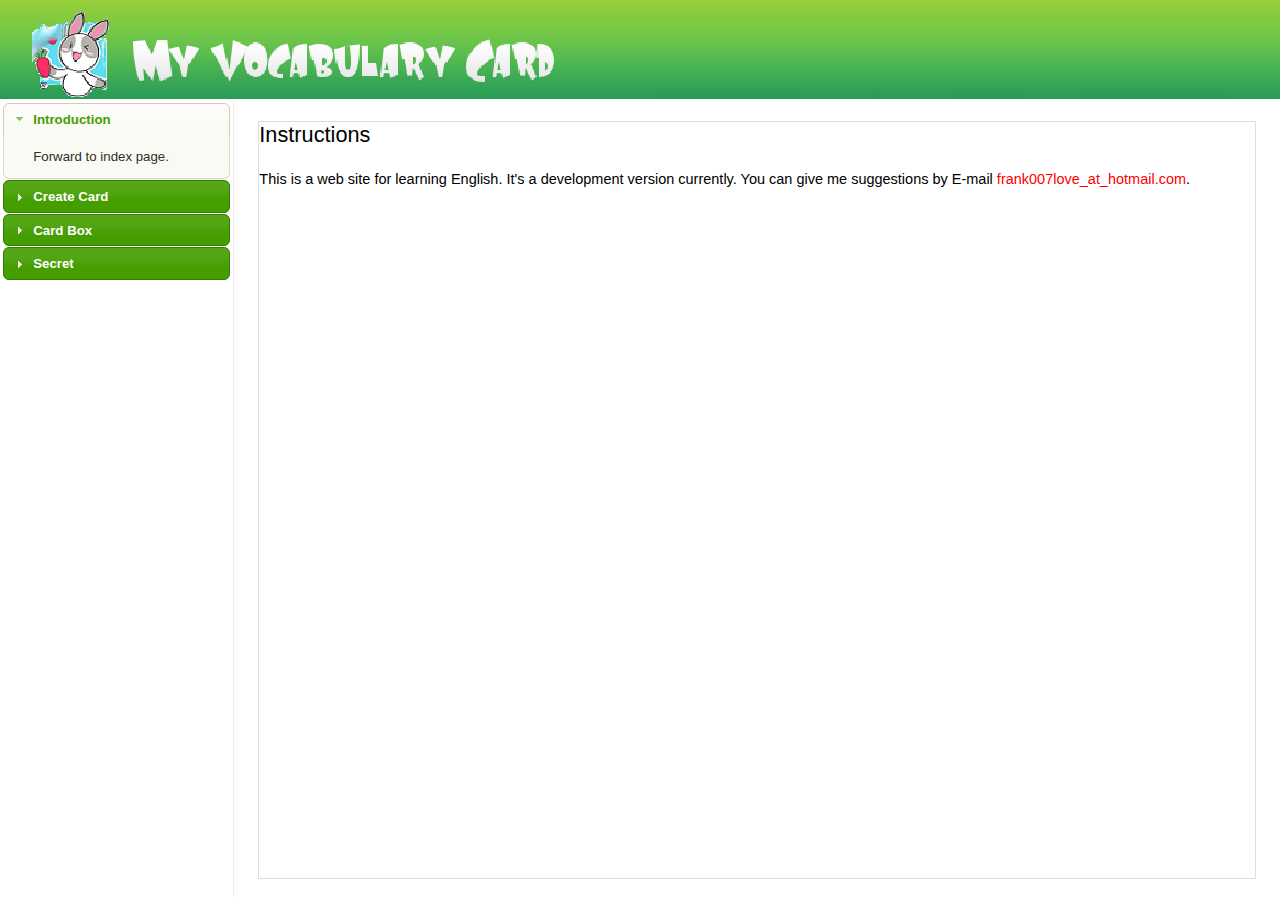
<file: WebContent/index.html>
<!DOCTYPE html PUBLIC "-//W3C//DTD HTML 4.01 Transitional//EN" "http://www.w3.org/TR/html4/loose.dtd">
<html>
<head>
<meta http-equiv="Content-Type" content="text/html; charset=utf-8">
<title>My Vocabulary Card</title>
<link type="text/css"
	href="css/south-street/jquery-ui-1.8.10.custom.css" rel="stylesheet" />
<link type="text/css" href="css/demos.css" rel="stylesheet" />
<script type="text/javascript" src="js/jquery-1.4.4.min.js"></script>
<script type="text/javascript" src="js/jquery-ui-1.8.10.custom.min.js"></script>
<style type="text/css">
.layout-grid td.normal {
	border-left: 1px solid #eee;
	padding: 20px 24px;
	font-family: "Trebuchet MS", "Helvetica", "Arial", "Verdana",
		"sans-serif";
}
</style>
<script type="text/javascript">
			
			$(function(){
				var innerHeight = document.documentElement.clientHeight;
				$('#maintable').attr('height', innerHeight - 100);
				
				
				$('#main-content').load('Introduction.html');
				// Accordion
				$("#accordion").accordion({ header: "h3", autoHeight: false });
				
				$('#accordion a').click(function(ev){
					window.location.hash = this.href.replace(/.+\/([^\/]+)\.html/,'$1');
					loadPage(this.href);
				});
				
				function loadPage(path) {			
					var section = path.replace(/\/[^\/]+\.html/,'');
					var header = section.replace(/.+\/([^\/]+)/,'$1').replace(/_/, ' ');

					$('#main-content').empty();
					$('#main-content').load(path);
					/*
					$('td.normal div.normal')
						.empty()
						.append('<h4 class="demo-subheader">Functional demo:</h4>')
						.append('<h3 class="demo-header">'+ header +'</h3>')
						.append('<div id="demo-config"></div>')
						.find('#demo-config')
							.append('<div id="demo-frame"></div><div id="demo-config-menu"></div><div id="demo-link"><a class="demoWindowLink" href="#"><span class="ui-icon ui-icon-newwin"></span>Open demo in a new window</a></div>')
							.find('#demo-config-menu')
								.load(section + '/index.html .demos-nav', function() {
									$('#demo-config-menu a').each(function() {
										this.setAttribute('href', section + '/' + this.getAttribute('href').replace(/.+\/([^\/]+)/,'$1'));
										$(this).attr('target', 'demo-frame');
										$(this).click(function() {

											resetDemos();
											
											$(this).parents('ul').find('li').removeClass('demo-config-on');
											$(this).parent().addClass('demo-config-on');
											$('#demo-notes').fadeOut();

											//Set the hash to the actual page without ".html"
											window.location.hash = header + '|' + this.getAttribute('href').match((/\/([^\/\\]+)\.html/))[1];

											loadDemo(this.getAttribute('href'));

											return false;
										});
									});

									if (window.location.hash) {
										var demo = window.location.hash.split('|')[1];
										$('#demo-config-menu a').each(function(){
											if (this.href.indexOf(demo + '.html') !== -1) {
												$(this).parents('ul').find('li').removeClass('demo-config-on');
												$(this).parent().addClass('demo-config-on');									
												loadDemo(this.href);										
											}
										});
									}

									updateDemoNotes();
								})
							.end()
							.find('#demo-link a')
								.bind('click', function(ev){
									window.open(this.href);
									ev.preventDefault();
								})
							.end()
						.end()
					;
					
					resetDemos();*/
				}
				
			});		
		</script>
</head>
<body bgcolor="#ffffff" topmargin="0" leftmargin="0" rightmargin="0">
<table width="100%" border="0" cellpadding="0" cellspacing="0">
	<tr>
		<td align="left" scope="col" colspan="2">
		<table width="100%" border="0" cellpadding="0" cellspacing="0">
			<tr>
				<td align="left" scope="col"><img src="images/head_banner.png"></td>
				<td width="100%" background="images/background.png" scope="col">&nbsp;</td>
			</tr>
		</table>
		</td>
	</tr>
</table>
<table id="maintable" width="100%" height="100%" border="0"
	class="layout-grid">
	<tr>
		<td width="18%">
		<div id="accordion">
		<div>
		<h3><a href="Introduction.html">Introduction</a></h3>
		<div>Forward to index page.</div>
		</div>
		<div>
		<h3><a href="CreateCard.html">Create Card</a></h3>
		<div>You can search a word to create a vocabulary card.</div>
		</div>
		<div>
		<h3><a href="CardBox.html">Card Box</a></h3>
		<div>The box stores the vocabulary cards you created.</div>
		</div>
		<div>
		<h3><a href="Secret.html">Secret</a></h3>
		<div>Future work area. Not my secret.</div>
		</div>
		</div>
		</td>
		<td class="normal" width="100%" valign="top">

		<div id="main-content"></div>

		</td>
	</tr>
</table>
</body>
</html>
</file>
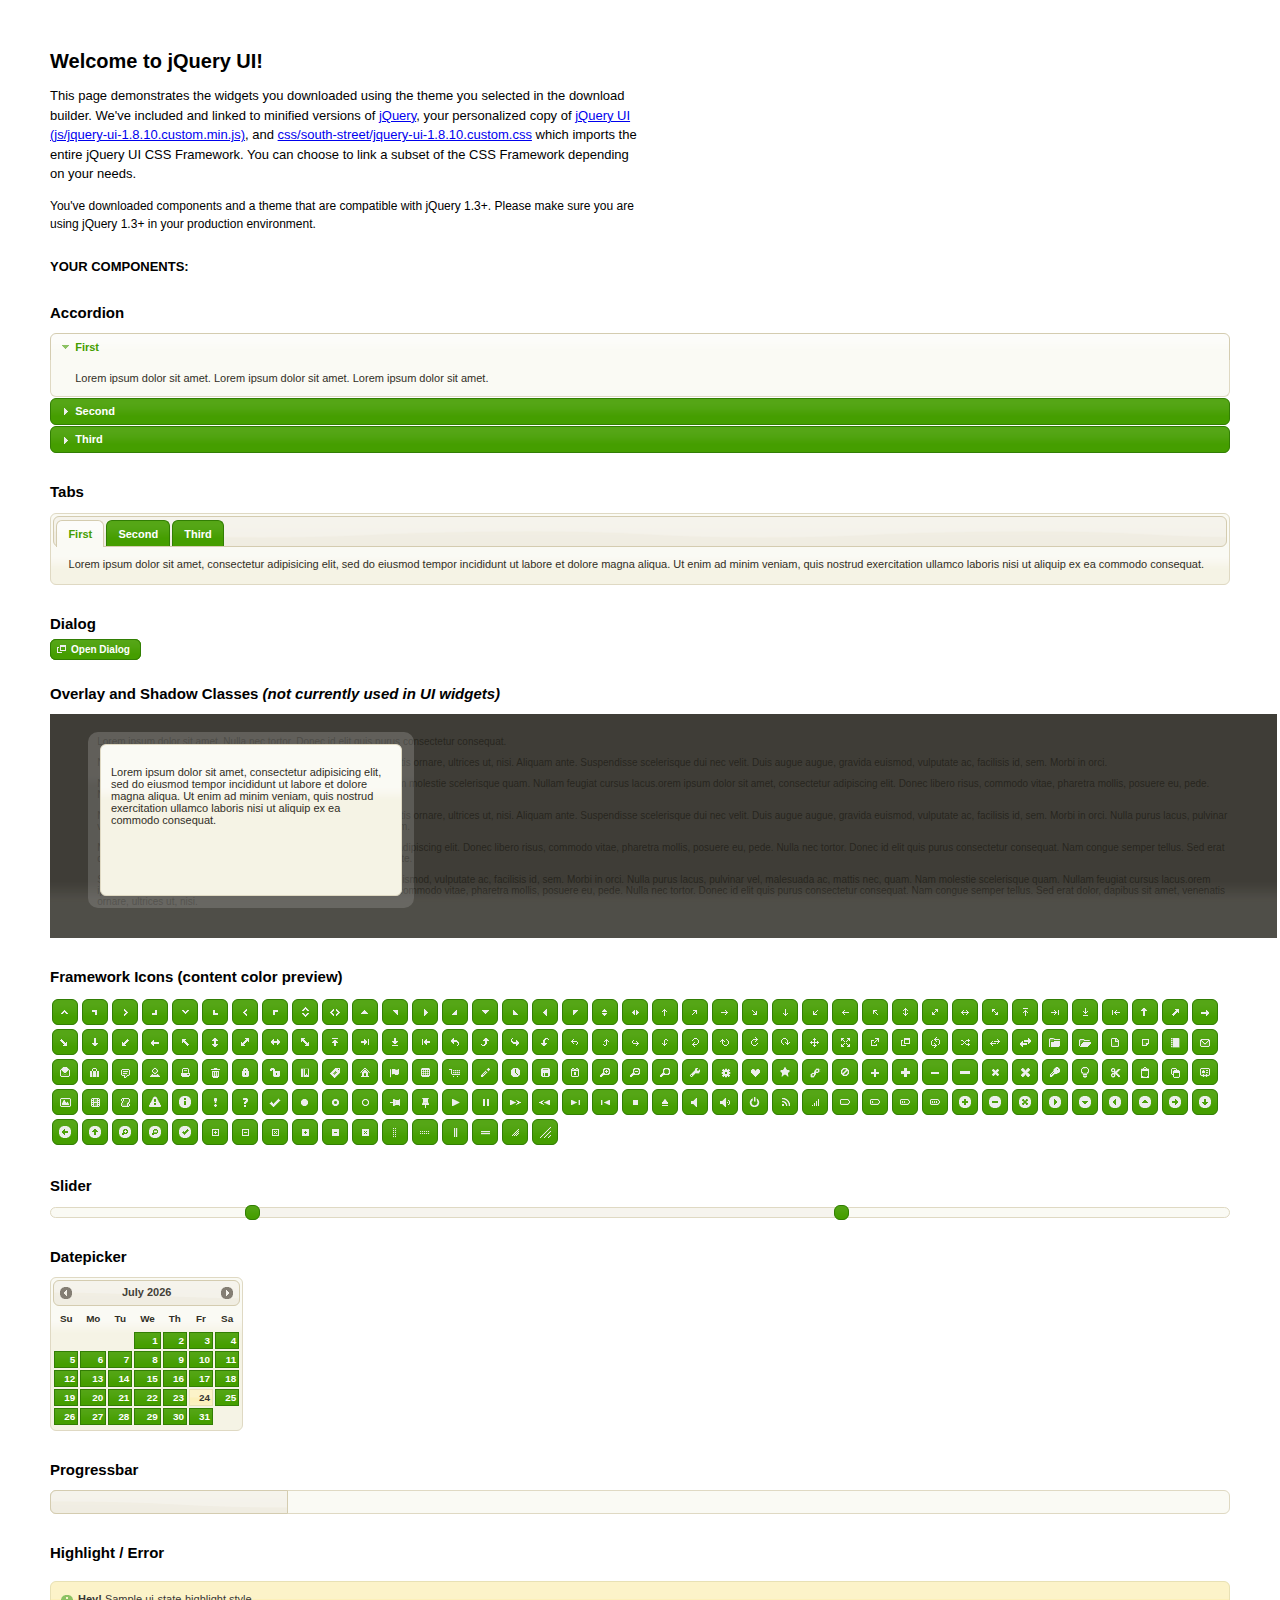
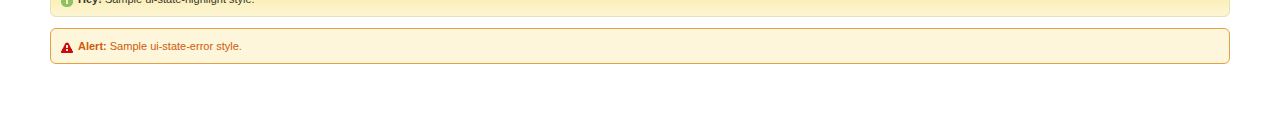
<file: WebContent/jquery-ui-1.8.10.custom/index.html>
<!DOCTYPE html>
<html>
	<head>
		<meta http-equiv="Content-Type" content="text/html; charset=iso-8859-1" />
		<title>jQuery UI Example Page</title>
		<link type="text/css" href="css/south-street/jquery-ui-1.8.10.custom.css" rel="stylesheet" />	
		<script type="text/javascript" src="js/jquery-1.4.4.min.js"></script>
		<script type="text/javascript" src="js/jquery-ui-1.8.10.custom.min.js"></script>
		<script type="text/javascript">
			$(function(){

				// Accordion
				$("#accordion").accordion({ header: "h3" });
	
				// Tabs
				$('#tabs').tabs();
	

				// Dialog			
				$('#dialog').dialog({
					autoOpen: false,
					width: 600,
					buttons: {
						"Ok": function() { 
							$(this).dialog("close"); 
						}, 
						"Cancel": function() { 
							$(this).dialog("close"); 
						} 
					}
				});
				
				// Dialog Link
				$('#dialog_link').click(function(){
					$('#dialog').dialog('open');
					return false;
				});

				// Datepicker
				$('#datepicker').datepicker({
					inline: true
				});
				
				// Slider
				$('#slider').slider({
					range: true,
					values: [17, 67]
				});
				
				// Progressbar
				$("#progressbar").progressbar({
					value: 20 
				});
				
				//hover states on the static widgets
				$('#dialog_link, ul#icons li').hover(
					function() { $(this).addClass('ui-state-hover'); }, 
					function() { $(this).removeClass('ui-state-hover'); }
				);
				
			});
		</script>
		<style type="text/css">
			/*demo page css*/
			body{ font: 62.5% "Trebuchet MS", sans-serif; margin: 50px;}
			.demoHeaders { margin-top: 2em; }
			#dialog_link {padding: .4em 1em .4em 20px;text-decoration: none;position: relative;}
			#dialog_link span.ui-icon {margin: 0 5px 0 0;position: absolute;left: .2em;top: 50%;margin-top: -8px;}
			ul#icons {margin: 0; padding: 0;}
			ul#icons li {margin: 2px; position: relative; padding: 4px 0; cursor: pointer; float: left;  list-style: none;}
			ul#icons span.ui-icon {float: left; margin: 0 4px;}
		</style>	
	</head>
	<body>
	<h1>Welcome to jQuery UI!</h1>
	<p style="font-size: 1.3em; line-height: 1.5; margin: 1em 0; width: 50%;">This page demonstrates the widgets you downloaded using the theme you selected in the download builder. We've included and linked to minified versions of <a href="js/jquery-1.4.4.min.js">jQuery</a>, your personalized copy of <a href="js/jquery-ui-1.8.10.custom.min.js">jQuery UI (js/jquery-ui-1.8.10.custom.min.js)</a>, and <a href="css/south-street/jquery-ui-1.8.10.custom.css">css/south-street/jquery-ui-1.8.10.custom.css</a> which imports the entire jQuery UI CSS Framework. You can choose to link a subset of the CSS Framework depending on your needs. </p>
	<p style="font-size: 1.2em; line-height: 1.5; margin: 1em 0; width: 50%;">You've downloaded components and a theme that are compatible with jQuery 1.3+. Please make sure you are using jQuery 1.3+ in your production environment.</p>	

	<p style="font-weight: bold; margin: 2em 0 1em; font-size: 1.3em;">YOUR COMPONENTS:</p>
		
		<!-- Accordion -->
		<h2 class="demoHeaders">Accordion</h2>
		<div id="accordion">
			<div>
				<h3><a href="#">First</a></h3>
				<div>Lorem ipsum dolor sit amet. Lorem ipsum dolor sit amet. Lorem ipsum dolor sit amet.</div>
			</div>
			<div>
				<h3><a href="#">Second</a></h3>
				<div>Phasellus mattis tincidunt nibh.</div>
			</div>
			<div>
				<h3><a href="#">Third</a></h3>
				<div>Nam dui erat, auctor a, dignissim quis.</div>
			</div>
		</div>
	
		<!-- Tabs -->
		<h2 class="demoHeaders">Tabs</h2>
		<div id="tabs">
			<ul>
				<li><a href="#tabs-1">First</a></li>
				<li><a href="#tabs-2">Second</a></li>
				<li><a href="#tabs-3">Third</a></li>
			</ul>
			<div id="tabs-1">Lorem ipsum dolor sit amet, consectetur adipisicing elit, sed do eiusmod tempor incididunt ut labore et dolore magna aliqua. Ut enim ad minim veniam, quis nostrud exercitation ullamco laboris nisi ut aliquip ex ea commodo consequat.</div>
			<div id="tabs-2">Phasellus mattis tincidunt nibh. Cras orci urna, blandit id, pretium vel, aliquet ornare, felis. Maecenas scelerisque sem non nisl. Fusce sed lorem in enim dictum bibendum.</div>
			<div id="tabs-3">Nam dui erat, auctor a, dignissim quis, sollicitudin eu, felis. Pellentesque nisi urna, interdum eget, sagittis et, consequat vestibulum, lacus. Mauris porttitor ullamcorper augue.</div>
		</div>
	
		<!-- Dialog NOTE: Dialog is not generated by UI in this demo so it can be visually styled in themeroller-->
		<h2 class="demoHeaders">Dialog</h2>
		<p><a href="#" id="dialog_link" class="ui-state-default ui-corner-all"><span class="ui-icon ui-icon-newwin"></span>Open Dialog</a></p>
		
		
		<h2 class="demoHeaders">Overlay and Shadow Classes <em>(not currently used in UI widgets)</em></h2>
		<div style="position: relative; width: 96%; height: 200px; padding:1% 4%; overflow:hidden;" class="fakewindowcontain">
			<p>Lorem ipsum dolor sit amet,  Nulla nec tortor. Donec id elit quis purus consectetur consequat. </p><p>Nam congue semper tellus. Sed erat dolor, dapibus sit amet, venenatis ornare, ultrices ut, nisi. Aliquam ante. Suspendisse scelerisque dui nec velit. Duis augue augue, gravida euismod, vulputate ac, facilisis id, sem. Morbi in orci. </p><p>Nulla purus lacus, pulvinar vel, malesuada ac, mattis nec, quam. Nam molestie scelerisque quam. Nullam feugiat cursus lacus.orem ipsum dolor sit amet, consectetur adipiscing elit. Donec libero risus, commodo vitae, pharetra mollis, posuere eu, pede. Nulla nec tortor. Donec id elit quis purus consectetur consequat. </p><p>Nam congue semper tellus. Sed erat dolor, dapibus sit amet, venenatis ornare, ultrices ut, nisi. Aliquam ante. Suspendisse scelerisque dui nec velit. Duis augue augue, gravida euismod, vulputate ac, facilisis id, sem. Morbi in orci. Nulla purus lacus, pulvinar vel, malesuada ac, mattis nec, quam. Nam molestie scelerisque quam. </p><p>Nullam feugiat cursus lacus.orem ipsum dolor sit amet, consectetur adipiscing elit. Donec libero risus, commodo vitae, pharetra mollis, posuere eu, pede. Nulla nec tortor. Donec id elit quis purus consectetur consequat. Nam congue semper tellus. Sed erat dolor, dapibus sit amet, venenatis ornare, ultrices ut, nisi. Aliquam ante. </p><p>Suspendisse scelerisque dui nec velit. Duis augue augue, gravida euismod, vulputate ac, facilisis id, sem. Morbi in orci. Nulla purus lacus, pulvinar vel, malesuada ac, mattis nec, quam. Nam molestie scelerisque quam. Nullam feugiat cursus lacus.orem ipsum dolor sit amet, consectetur adipiscing elit. Donec libero risus, commodo vitae, pharetra mollis, posuere eu, pede. Nulla nec tortor. Donec id elit quis purus consectetur consequat. Nam congue semper tellus. Sed erat dolor, dapibus sit amet, venenatis ornare, ultrices ut, nisi. </p>
			
			<!-- ui-dialog -->
			<div class="ui-overlay"><div class="ui-widget-overlay"></div><div class="ui-widget-shadow ui-corner-all" style="width: 302px; height: 152px; position: absolute; left: 50px; top: 30px;"></div></div>
			<div style="position: absolute; width: 280px; height: 130px;left: 50px; top: 30px; padding: 10px;" class="ui-widget ui-widget-content ui-corner-all">
				<div class="ui-dialog-content ui-widget-content" style="background: none; border: 0;">
					<p>Lorem ipsum dolor sit amet, consectetur adipisicing elit, sed do eiusmod tempor incididunt ut labore et dolore magna aliqua. Ut enim ad minim veniam, quis nostrud exercitation ullamco laboris nisi ut aliquip ex ea commodo consequat.</p>
				</div>
			</div>
		
		</div>

		
		<!-- ui-dialog -->
		<div id="dialog" title="Dialog Title">
			<p>Lorem ipsum dolor sit amet, consectetur adipisicing elit, sed do eiusmod tempor incididunt ut labore et dolore magna aliqua. Ut enim ad minim veniam, quis nostrud exercitation ullamco laboris nisi ut aliquip ex ea commodo consequat.</p>
		</div>
			
				
				
		<h2 class="demoHeaders">Framework Icons (content color preview)</h2>
		<ul id="icons" class="ui-widget ui-helper-clearfix">
		
		<li class="ui-state-default ui-corner-all" title=".ui-icon-carat-1-n"><span class="ui-icon ui-icon-carat-1-n"></span></li>
		<li class="ui-state-default ui-corner-all" title=".ui-icon-carat-1-ne"><span class="ui-icon ui-icon-carat-1-ne"></span></li>
		<li class="ui-state-default ui-corner-all" title=".ui-icon-carat-1-e"><span class="ui-icon ui-icon-carat-1-e"></span></li>
		
		<li class="ui-state-default ui-corner-all" title=".ui-icon-carat-1-se"><span class="ui-icon ui-icon-carat-1-se"></span></li>
		<li class="ui-state-default ui-corner-all" title=".ui-icon-carat-1-s"><span class="ui-icon ui-icon-carat-1-s"></span></li>
		<li class="ui-state-default ui-corner-all" title=".ui-icon-carat-1-sw"><span class="ui-icon ui-icon-carat-1-sw"></span></li>
		<li class="ui-state-default ui-corner-all" title=".ui-icon-carat-1-w"><span class="ui-icon ui-icon-carat-1-w"></span></li>
		<li class="ui-state-default ui-corner-all" title=".ui-icon-carat-1-nw"><span class="ui-icon ui-icon-carat-1-nw"></span></li>
		<li class="ui-state-default ui-corner-all" title=".ui-icon-carat-2-n-s"><span class="ui-icon ui-icon-carat-2-n-s"></span></li>
		<li class="ui-state-default ui-corner-all" title=".ui-icon-carat-2-e-w"><span class="ui-icon ui-icon-carat-2-e-w"></span></li>
		<li class="ui-state-default ui-corner-all" title=".ui-icon-triangle-1-n"><span class="ui-icon ui-icon-triangle-1-n"></span></li>
		<li class="ui-state-default ui-corner-all" title=".ui-icon-triangle-1-ne"><span class="ui-icon ui-icon-triangle-1-ne"></span></li>
		
		<li class="ui-state-default ui-corner-all" title=".ui-icon-triangle-1-e"><span class="ui-icon ui-icon-triangle-1-e"></span></li>
		<li class="ui-state-default ui-corner-all" title=".ui-icon-triangle-1-se"><span class="ui-icon ui-icon-triangle-1-se"></span></li>
		<li class="ui-state-default ui-corner-all" title=".ui-icon-triangle-1-s"><span class="ui-icon ui-icon-triangle-1-s"></span></li>
		<li class="ui-state-default ui-corner-all" title=".ui-icon-triangle-1-sw"><span class="ui-icon ui-icon-triangle-1-sw"></span></li>
		<li class="ui-state-default ui-corner-all" title=".ui-icon-triangle-1-w"><span class="ui-icon ui-icon-triangle-1-w"></span></li>
		<li class="ui-state-default ui-corner-all" title=".ui-icon-triangle-1-nw"><span class="ui-icon ui-icon-triangle-1-nw"></span></li>
		<li class="ui-state-default ui-corner-all" title=".ui-icon-triangle-2-n-s"><span class="ui-icon ui-icon-triangle-2-n-s"></span></li>
		<li class="ui-state-default ui-corner-all" title=".ui-icon-triangle-2-e-w"><span class="ui-icon ui-icon-triangle-2-e-w"></span></li>
		<li class="ui-state-default ui-corner-all" title=".ui-icon-arrow-1-n"><span class="ui-icon ui-icon-arrow-1-n"></span></li>
		
		<li class="ui-state-default ui-corner-all" title=".ui-icon-arrow-1-ne"><span class="ui-icon ui-icon-arrow-1-ne"></span></li>
		<li class="ui-state-default ui-corner-all" title=".ui-icon-arrow-1-e"><span class="ui-icon ui-icon-arrow-1-e"></span></li>
		<li class="ui-state-default ui-corner-all" title=".ui-icon-arrow-1-se"><span class="ui-icon ui-icon-arrow-1-se"></span></li>
		<li class="ui-state-default ui-corner-all" title=".ui-icon-arrow-1-s"><span class="ui-icon ui-icon-arrow-1-s"></span></li>
		<li class="ui-state-default ui-corner-all" title=".ui-icon-arrow-1-sw"><span class="ui-icon ui-icon-arrow-1-sw"></span></li>
		<li class="ui-state-default ui-corner-all" title=".ui-icon-arrow-1-w"><span class="ui-icon ui-icon-arrow-1-w"></span></li>
		<li class="ui-state-default ui-corner-all" title=".ui-icon-arrow-1-nw"><span class="ui-icon ui-icon-arrow-1-nw"></span></li>
		<li class="ui-state-default ui-corner-all" title=".ui-icon-arrow-2-n-s"><span class="ui-icon ui-icon-arrow-2-n-s"></span></li>
		<li class="ui-state-default ui-corner-all" title=".ui-icon-arrow-2-ne-sw"><span class="ui-icon ui-icon-arrow-2-ne-sw"></span></li>
		
		<li class="ui-state-default ui-corner-all" title=".ui-icon-arrow-2-e-w"><span class="ui-icon ui-icon-arrow-2-e-w"></span></li>
		<li class="ui-state-default ui-corner-all" title=".ui-icon-arrow-2-se-nw"><span class="ui-icon ui-icon-arrow-2-se-nw"></span></li>
		<li class="ui-state-default ui-corner-all" title=".ui-icon-arrowstop-1-n"><span class="ui-icon ui-icon-arrowstop-1-n"></span></li>
		<li class="ui-state-default ui-corner-all" title=".ui-icon-arrowstop-1-e"><span class="ui-icon ui-icon-arrowstop-1-e"></span></li>
		<li class="ui-state-default ui-corner-all" title=".ui-icon-arrowstop-1-s"><span class="ui-icon ui-icon-arrowstop-1-s"></span></li>
		<li class="ui-state-default ui-corner-all" title=".ui-icon-arrowstop-1-w"><span class="ui-icon ui-icon-arrowstop-1-w"></span></li>
		<li class="ui-state-default ui-corner-all" title=".ui-icon-arrowthick-1-n"><span class="ui-icon ui-icon-arrowthick-1-n"></span></li>
		<li class="ui-state-default ui-corner-all" title=".ui-icon-arrowthick-1-ne"><span class="ui-icon ui-icon-arrowthick-1-ne"></span></li>
		<li class="ui-state-default ui-corner-all" title=".ui-icon-arrowthick-1-e"><span class="ui-icon ui-icon-arrowthick-1-e"></span></li>
		
		<li class="ui-state-default ui-corner-all" title=".ui-icon-arrowthick-1-se"><span class="ui-icon ui-icon-arrowthick-1-se"></span></li>
		<li class="ui-state-default ui-corner-all" title=".ui-icon-arrowthick-1-s"><span class="ui-icon ui-icon-arrowthick-1-s"></span></li>
		<li class="ui-state-default ui-corner-all" title=".ui-icon-arrowthick-1-sw"><span class="ui-icon ui-icon-arrowthick-1-sw"></span></li>
		<li class="ui-state-default ui-corner-all" title=".ui-icon-arrowthick-1-w"><span class="ui-icon ui-icon-arrowthick-1-w"></span></li>
		<li class="ui-state-default ui-corner-all" title=".ui-icon-arrowthick-1-nw"><span class="ui-icon ui-icon-arrowthick-1-nw"></span></li>
		<li class="ui-state-default ui-corner-all" title=".ui-icon-arrowthick-2-n-s"><span class="ui-icon ui-icon-arrowthick-2-n-s"></span></li>
		<li class="ui-state-default ui-corner-all" title=".ui-icon-arrowthick-2-ne-sw"><span class="ui-icon ui-icon-arrowthick-2-ne-sw"></span></li>
		<li class="ui-state-default ui-corner-all" title=".ui-icon-arrowthick-2-e-w"><span class="ui-icon ui-icon-arrowthick-2-e-w"></span></li>
		<li class="ui-state-default ui-corner-all" title=".ui-icon-arrowthick-2-se-nw"><span class="ui-icon ui-icon-arrowthick-2-se-nw"></span></li>
		
		<li class="ui-state-default ui-corner-all" title=".ui-icon-arrowthickstop-1-n"><span class="ui-icon ui-icon-arrowthickstop-1-n"></span></li>
		<li class="ui-state-default ui-corner-all" title=".ui-icon-arrowthickstop-1-e"><span class="ui-icon ui-icon-arrowthickstop-1-e"></span></li>
		<li class="ui-state-default ui-corner-all" title=".ui-icon-arrowthickstop-1-s"><span class="ui-icon ui-icon-arrowthickstop-1-s"></span></li>
		<li class="ui-state-default ui-corner-all" title=".ui-icon-arrowthickstop-1-w"><span class="ui-icon ui-icon-arrowthickstop-1-w"></span></li>
		<li class="ui-state-default ui-corner-all" title=".ui-icon-arrowreturnthick-1-w"><span class="ui-icon ui-icon-arrowreturnthick-1-w"></span></li>
		<li class="ui-state-default ui-corner-all" title=".ui-icon-arrowreturnthick-1-n"><span class="ui-icon ui-icon-arrowreturnthick-1-n"></span></li>
		<li class="ui-state-default ui-corner-all" title=".ui-icon-arrowreturnthick-1-e"><span class="ui-icon ui-icon-arrowreturnthick-1-e"></span></li>
		<li class="ui-state-default ui-corner-all" title=".ui-icon-arrowreturnthick-1-s"><span class="ui-icon ui-icon-arrowreturnthick-1-s"></span></li>
		<li class="ui-state-default ui-corner-all" title=".ui-icon-arrowreturn-1-w"><span class="ui-icon ui-icon-arrowreturn-1-w"></span></li>
		
		<li class="ui-state-default ui-corner-all" title=".ui-icon-arrowreturn-1-n"><span class="ui-icon ui-icon-arrowreturn-1-n"></span></li>
		<li class="ui-state-default ui-corner-all" title=".ui-icon-arrowreturn-1-e"><span class="ui-icon ui-icon-arrowreturn-1-e"></span></li>
		<li class="ui-state-default ui-corner-all" title=".ui-icon-arrowreturn-1-s"><span class="ui-icon ui-icon-arrowreturn-1-s"></span></li>
		<li class="ui-state-default ui-corner-all" title=".ui-icon-arrowrefresh-1-w"><span class="ui-icon ui-icon-arrowrefresh-1-w"></span></li>
		<li class="ui-state-default ui-corner-all" title=".ui-icon-arrowrefresh-1-n"><span class="ui-icon ui-icon-arrowrefresh-1-n"></span></li>
		<li class="ui-state-default ui-corner-all" title=".ui-icon-arrowrefresh-1-e"><span class="ui-icon ui-icon-arrowrefresh-1-e"></span></li>
		<li class="ui-state-default ui-corner-all" title=".ui-icon-arrowrefresh-1-s"><span class="ui-icon ui-icon-arrowrefresh-1-s"></span></li>
		<li class="ui-state-default ui-corner-all" title=".ui-icon-arrow-4"><span class="ui-icon ui-icon-arrow-4"></span></li>
		<li class="ui-state-default ui-corner-all" title=".ui-icon-arrow-4-diag"><span class="ui-icon ui-icon-arrow-4-diag"></span></li>
		
		<li class="ui-state-default ui-corner-all" title=".ui-icon-extlink"><span class="ui-icon ui-icon-extlink"></span></li>
		<li class="ui-state-default ui-corner-all" title=".ui-icon-newwin"><span class="ui-icon ui-icon-newwin"></span></li>
		<li class="ui-state-default ui-corner-all" title=".ui-icon-refresh"><span class="ui-icon ui-icon-refresh"></span></li>
		<li class="ui-state-default ui-corner-all" title=".ui-icon-shuffle"><span class="ui-icon ui-icon-shuffle"></span></li>
		<li class="ui-state-default ui-corner-all" title=".ui-icon-transfer-e-w"><span class="ui-icon ui-icon-transfer-e-w"></span></li>
		<li class="ui-state-default ui-corner-all" title=".ui-icon-transferthick-e-w"><span class="ui-icon ui-icon-transferthick-e-w"></span></li>
		<li class="ui-state-default ui-corner-all" title=".ui-icon-folder-collapsed"><span class="ui-icon ui-icon-folder-collapsed"></span></li>
		<li class="ui-state-default ui-corner-all" title=".ui-icon-folder-open"><span class="ui-icon ui-icon-folder-open"></span></li>
		<li class="ui-state-default ui-corner-all" title=".ui-icon-document"><span class="ui-icon ui-icon-document"></span></li>
		
		<li class="ui-state-default ui-corner-all" title=".ui-icon-document-b"><span class="ui-icon ui-icon-document-b"></span></li>
		<li class="ui-state-default ui-corner-all" title=".ui-icon-note"><span class="ui-icon ui-icon-note"></span></li>
		<li class="ui-state-default ui-corner-all" title=".ui-icon-mail-closed"><span class="ui-icon ui-icon-mail-closed"></span></li>
		<li class="ui-state-default ui-corner-all" title=".ui-icon-mail-open"><span class="ui-icon ui-icon-mail-open"></span></li>
		<li class="ui-state-default ui-corner-all" title=".ui-icon-suitcase"><span class="ui-icon ui-icon-suitcase"></span></li>
		<li class="ui-state-default ui-corner-all" title=".ui-icon-comment"><span class="ui-icon ui-icon-comment"></span></li>
		<li class="ui-state-default ui-corner-all" title=".ui-icon-person"><span class="ui-icon ui-icon-person"></span></li>
		<li class="ui-state-default ui-corner-all" title=".ui-icon-print"><span class="ui-icon ui-icon-print"></span></li>
		<li class="ui-state-default ui-corner-all" title=".ui-icon-trash"><span class="ui-icon ui-icon-trash"></span></li>
		
		<li class="ui-state-default ui-corner-all" title=".ui-icon-locked"><span class="ui-icon ui-icon-locked"></span></li>
		<li class="ui-state-default ui-corner-all" title=".ui-icon-unlocked"><span class="ui-icon ui-icon-unlocked"></span></li>
		<li class="ui-state-default ui-corner-all" title=".ui-icon-bookmark"><span class="ui-icon ui-icon-bookmark"></span></li>
		<li class="ui-state-default ui-corner-all" title=".ui-icon-tag"><span class="ui-icon ui-icon-tag"></span></li>
		<li class="ui-state-default ui-corner-all" title=".ui-icon-home"><span class="ui-icon ui-icon-home"></span></li>
		<li class="ui-state-default ui-corner-all" title=".ui-icon-flag"><span class="ui-icon ui-icon-flag"></span></li>
		<li class="ui-state-default ui-corner-all" title=".ui-icon-calculator"><span class="ui-icon ui-icon-calculator"></span></li>
		<li class="ui-state-default ui-corner-all" title=".ui-icon-cart"><span class="ui-icon ui-icon-cart"></span></li>
		<li class="ui-state-default ui-corner-all" title=".ui-icon-pencil"><span class="ui-icon ui-icon-pencil"></span></li>
		
		<li class="ui-state-default ui-corner-all" title=".ui-icon-clock"><span class="ui-icon ui-icon-clock"></span></li>
		<li class="ui-state-default ui-corner-all" title=".ui-icon-disk"><span class="ui-icon ui-icon-disk"></span></li>
		<li class="ui-state-default ui-corner-all" title=".ui-icon-calendar"><span class="ui-icon ui-icon-calendar"></span></li>
		<li class="ui-state-default ui-corner-all" title=".ui-icon-zoomin"><span class="ui-icon ui-icon-zoomin"></span></li>
		<li class="ui-state-default ui-corner-all" title=".ui-icon-zoomout"><span class="ui-icon ui-icon-zoomout"></span></li>
		<li class="ui-state-default ui-corner-all" title=".ui-icon-search"><span class="ui-icon ui-icon-search"></span></li>
		<li class="ui-state-default ui-corner-all" title=".ui-icon-wrench"><span class="ui-icon ui-icon-wrench"></span></li>
		<li class="ui-state-default ui-corner-all" title=".ui-icon-gear"><span class="ui-icon ui-icon-gear"></span></li>
		<li class="ui-state-default ui-corner-all" title=".ui-icon-heart"><span class="ui-icon ui-icon-heart"></span></li>
		
		<li class="ui-state-default ui-corner-all" title=".ui-icon-star"><span class="ui-icon ui-icon-star"></span></li>
		<li class="ui-state-default ui-corner-all" title=".ui-icon-link"><span class="ui-icon ui-icon-link"></span></li>
		<li class="ui-state-default ui-corner-all" title=".ui-icon-cancel"><span class="ui-icon ui-icon-cancel"></span></li>
		<li class="ui-state-default ui-corner-all" title=".ui-icon-plus"><span class="ui-icon ui-icon-plus"></span></li>
		<li class="ui-state-default ui-corner-all" title=".ui-icon-plusthick"><span class="ui-icon ui-icon-plusthick"></span></li>
		<li class="ui-state-default ui-corner-all" title=".ui-icon-minus"><span class="ui-icon ui-icon-minus"></span></li>
		<li class="ui-state-default ui-corner-all" title=".ui-icon-minusthick"><span class="ui-icon ui-icon-minusthick"></span></li>
		<li class="ui-state-default ui-corner-all" title=".ui-icon-close"><span class="ui-icon ui-icon-close"></span></li>
		<li class="ui-state-default ui-corner-all" title=".ui-icon-closethick"><span class="ui-icon ui-icon-closethick"></span></li>
		
		<li class="ui-state-default ui-corner-all" title=".ui-icon-key"><span class="ui-icon ui-icon-key"></span></li>
		<li class="ui-state-default ui-corner-all" title=".ui-icon-lightbulb"><span class="ui-icon ui-icon-lightbulb"></span></li>
		<li class="ui-state-default ui-corner-all" title=".ui-icon-scissors"><span class="ui-icon ui-icon-scissors"></span></li>
		<li class="ui-state-default ui-corner-all" title=".ui-icon-clipboard"><span class="ui-icon ui-icon-clipboard"></span></li>
		<li class="ui-state-default ui-corner-all" title=".ui-icon-copy"><span class="ui-icon ui-icon-copy"></span></li>
		<li class="ui-state-default ui-corner-all" title=".ui-icon-contact"><span class="ui-icon ui-icon-contact"></span></li>
		<li class="ui-state-default ui-corner-all" title=".ui-icon-image"><span class="ui-icon ui-icon-image"></span></li>
		<li class="ui-state-default ui-corner-all" title=".ui-icon-video"><span class="ui-icon ui-icon-video"></span></li>
		<li class="ui-state-default ui-corner-all" title=".ui-icon-script"><span class="ui-icon ui-icon-script"></span></li>
		<li class="ui-state-default ui-corner-all" title=".ui-icon-alert"><span class="ui-icon ui-icon-alert"></span></li>
		
		<li class="ui-state-default ui-corner-all" title=".ui-icon-info"><span class="ui-icon ui-icon-info"></span></li>
		<li class="ui-state-default ui-corner-all" title=".ui-icon-notice"><span class="ui-icon ui-icon-notice"></span></li>
		<li class="ui-state-default ui-corner-all" title=".ui-icon-help"><span class="ui-icon ui-icon-help"></span></li>
		<li class="ui-state-default ui-corner-all" title=".ui-icon-check"><span class="ui-icon ui-icon-check"></span></li>
		<li class="ui-state-default ui-corner-all" title=".ui-icon-bullet"><span class="ui-icon ui-icon-bullet"></span></li>
		<li class="ui-state-default ui-corner-all" title=".ui-icon-radio-off"><span class="ui-icon ui-icon-radio-off"></span></li>
		<li class="ui-state-default ui-corner-all" title=".ui-icon-radio-on"><span class="ui-icon ui-icon-radio-on"></span></li>
		<li class="ui-state-default ui-corner-all" title=".ui-icon-pin-w"><span class="ui-icon ui-icon-pin-w"></span></li>
		<li class="ui-state-default ui-corner-all" title=".ui-icon-pin-s"><span class="ui-icon ui-icon-pin-s"></span></li>
		<li class="ui-state-default ui-corner-all" title=".ui-icon-play"><span class="ui-icon ui-icon-play"></span></li>
		<li class="ui-state-default ui-corner-all" title=".ui-icon-pause"><span class="ui-icon ui-icon-pause"></span></li>
		
		<li class="ui-state-default ui-corner-all" title=".ui-icon-seek-next"><span class="ui-icon ui-icon-seek-next"></span></li>
		<li class="ui-state-default ui-corner-all" title=".ui-icon-seek-prev"><span class="ui-icon ui-icon-seek-prev"></span></li>
		<li class="ui-state-default ui-corner-all" title=".ui-icon-seek-end"><span class="ui-icon ui-icon-seek-end"></span></li>
		<li class="ui-state-default ui-corner-all" title=".ui-icon-seek-first"><span class="ui-icon ui-icon-seek-first"></span></li>
		<li class="ui-state-default ui-corner-all" title=".ui-icon-stop"><span class="ui-icon ui-icon-stop"></span></li>
		<li class="ui-state-default ui-corner-all" title=".ui-icon-eject"><span class="ui-icon ui-icon-eject"></span></li>
		<li class="ui-state-default ui-corner-all" title=".ui-icon-volume-off"><span class="ui-icon ui-icon-volume-off"></span></li>
		<li class="ui-state-default ui-corner-all" title=".ui-icon-volume-on"><span class="ui-icon ui-icon-volume-on"></span></li>
		<li class="ui-state-default ui-corner-all" title=".ui-icon-power"><span class="ui-icon ui-icon-power"></span></li>
		
		<li class="ui-state-default ui-corner-all" title=".ui-icon-signal-diag"><span class="ui-icon ui-icon-signal-diag"></span></li>
		<li class="ui-state-default ui-corner-all" title=".ui-icon-signal"><span class="ui-icon ui-icon-signal"></span></li>
		<li class="ui-state-default ui-corner-all" title=".ui-icon-battery-0"><span class="ui-icon ui-icon-battery-0"></span></li>
		<li class="ui-state-default ui-corner-all" title=".ui-icon-battery-1"><span class="ui-icon ui-icon-battery-1"></span></li>
		<li class="ui-state-default ui-corner-all" title=".ui-icon-battery-2"><span class="ui-icon ui-icon-battery-2"></span></li>
		<li class="ui-state-default ui-corner-all" title=".ui-icon-battery-3"><span class="ui-icon ui-icon-battery-3"></span></li>
		<li class="ui-state-default ui-corner-all" title=".ui-icon-circle-plus"><span class="ui-icon ui-icon-circle-plus"></span></li>
		<li class="ui-state-default ui-corner-all" title=".ui-icon-circle-minus"><span class="ui-icon ui-icon-circle-minus"></span></li>
		<li class="ui-state-default ui-corner-all" title=".ui-icon-circle-close"><span class="ui-icon ui-icon-circle-close"></span></li>
		
		<li class="ui-state-default ui-corner-all" title=".ui-icon-circle-triangle-e"><span class="ui-icon ui-icon-circle-triangle-e"></span></li>
		<li class="ui-state-default ui-corner-all" title=".ui-icon-circle-triangle-s"><span class="ui-icon ui-icon-circle-triangle-s"></span></li>
		<li class="ui-state-default ui-corner-all" title=".ui-icon-circle-triangle-w"><span class="ui-icon ui-icon-circle-triangle-w"></span></li>
		<li class="ui-state-default ui-corner-all" title=".ui-icon-circle-triangle-n"><span class="ui-icon ui-icon-circle-triangle-n"></span></li>
		<li class="ui-state-default ui-corner-all" title=".ui-icon-circle-arrow-e"><span class="ui-icon ui-icon-circle-arrow-e"></span></li>
		<li class="ui-state-default ui-corner-all" title=".ui-icon-circle-arrow-s"><span class="ui-icon ui-icon-circle-arrow-s"></span></li>
		<li class="ui-state-default ui-corner-all" title=".ui-icon-circle-arrow-w"><span class="ui-icon ui-icon-circle-arrow-w"></span></li>
		<li class="ui-state-default ui-corner-all" title=".ui-icon-circle-arrow-n"><span class="ui-icon ui-icon-circle-arrow-n"></span></li>
		<li class="ui-state-default ui-corner-all" title=".ui-icon-circle-zoomin"><span class="ui-icon ui-icon-circle-zoomin"></span></li>
		
		<li class="ui-state-default ui-corner-all" title=".ui-icon-circle-zoomout"><span class="ui-icon ui-icon-circle-zoomout"></span></li>
		<li class="ui-state-default ui-corner-all" title=".ui-icon-circle-check"><span class="ui-icon ui-icon-circle-check"></span></li>
		<li class="ui-state-default ui-corner-all" title=".ui-icon-circlesmall-plus"><span class="ui-icon ui-icon-circlesmall-plus"></span></li>
		<li class="ui-state-default ui-corner-all" title=".ui-icon-circlesmall-minus"><span class="ui-icon ui-icon-circlesmall-minus"></span></li>
		<li class="ui-state-default ui-corner-all" title=".ui-icon-circlesmall-close"><span class="ui-icon ui-icon-circlesmall-close"></span></li>
		<li class="ui-state-default ui-corner-all" title=".ui-icon-squaresmall-plus"><span class="ui-icon ui-icon-squaresmall-plus"></span></li>
		<li class="ui-state-default ui-corner-all" title=".ui-icon-squaresmall-minus"><span class="ui-icon ui-icon-squaresmall-minus"></span></li>
		<li class="ui-state-default ui-corner-all" title=".ui-icon-squaresmall-close"><span class="ui-icon ui-icon-squaresmall-close"></span></li>
		<li class="ui-state-default ui-corner-all" title=".ui-icon-grip-dotted-vertical"><span class="ui-icon ui-icon-grip-dotted-vertical"></span></li>
		
		<li class="ui-state-default ui-corner-all" title=".ui-icon-grip-dotted-horizontal"><span class="ui-icon ui-icon-grip-dotted-horizontal"></span></li>
		<li class="ui-state-default ui-corner-all" title=".ui-icon-grip-solid-vertical"><span class="ui-icon ui-icon-grip-solid-vertical"></span></li>
		<li class="ui-state-default ui-corner-all" title=".ui-icon-grip-solid-horizontal"><span class="ui-icon ui-icon-grip-solid-horizontal"></span></li>
		<li class="ui-state-default ui-corner-all" title=".ui-icon-gripsmall-diagonal-se"><span class="ui-icon ui-icon-gripsmall-diagonal-se"></span></li>
		<li class="ui-state-default ui-corner-all" title=".ui-icon-grip-diagonal-se"><span class="ui-icon ui-icon-grip-diagonal-se"></span></li>
		</ul>

	
		<!-- Slider -->
		<h2 class="demoHeaders">Slider</h2>
		<div id="slider"></div>
	
		<!-- Datepicker -->
		<h2 class="demoHeaders">Datepicker</h2>
		<div id="datepicker"></div>
	
		<!-- Progressbar -->
		<h2 class="demoHeaders">Progressbar</h2>	
		<div id="progressbar"></div>
			
		<!-- Highlight / Error -->
		<h2 class="demoHeaders">Highlight / Error</h2>
		<div class="ui-widget">
			<div class="ui-state-highlight ui-corner-all" style="margin-top: 20px; padding: 0 .7em;"> 
				<p><span class="ui-icon ui-icon-info" style="float: left; margin-right: .3em;"></span>
				<strong>Hey!</strong> Sample ui-state-highlight style.</p>
			</div>
		</div>
		<br/>
		<div class="ui-widget">
			<div class="ui-state-error ui-corner-all" style="padding: 0 .7em;"> 
				<p><span class="ui-icon ui-icon-alert" style="float: left; margin-right: .3em;"></span> 
				<strong>Alert:</strong> Sample ui-state-error style.</p>
			</div>
		</div>

	</body>
</html>
</file>
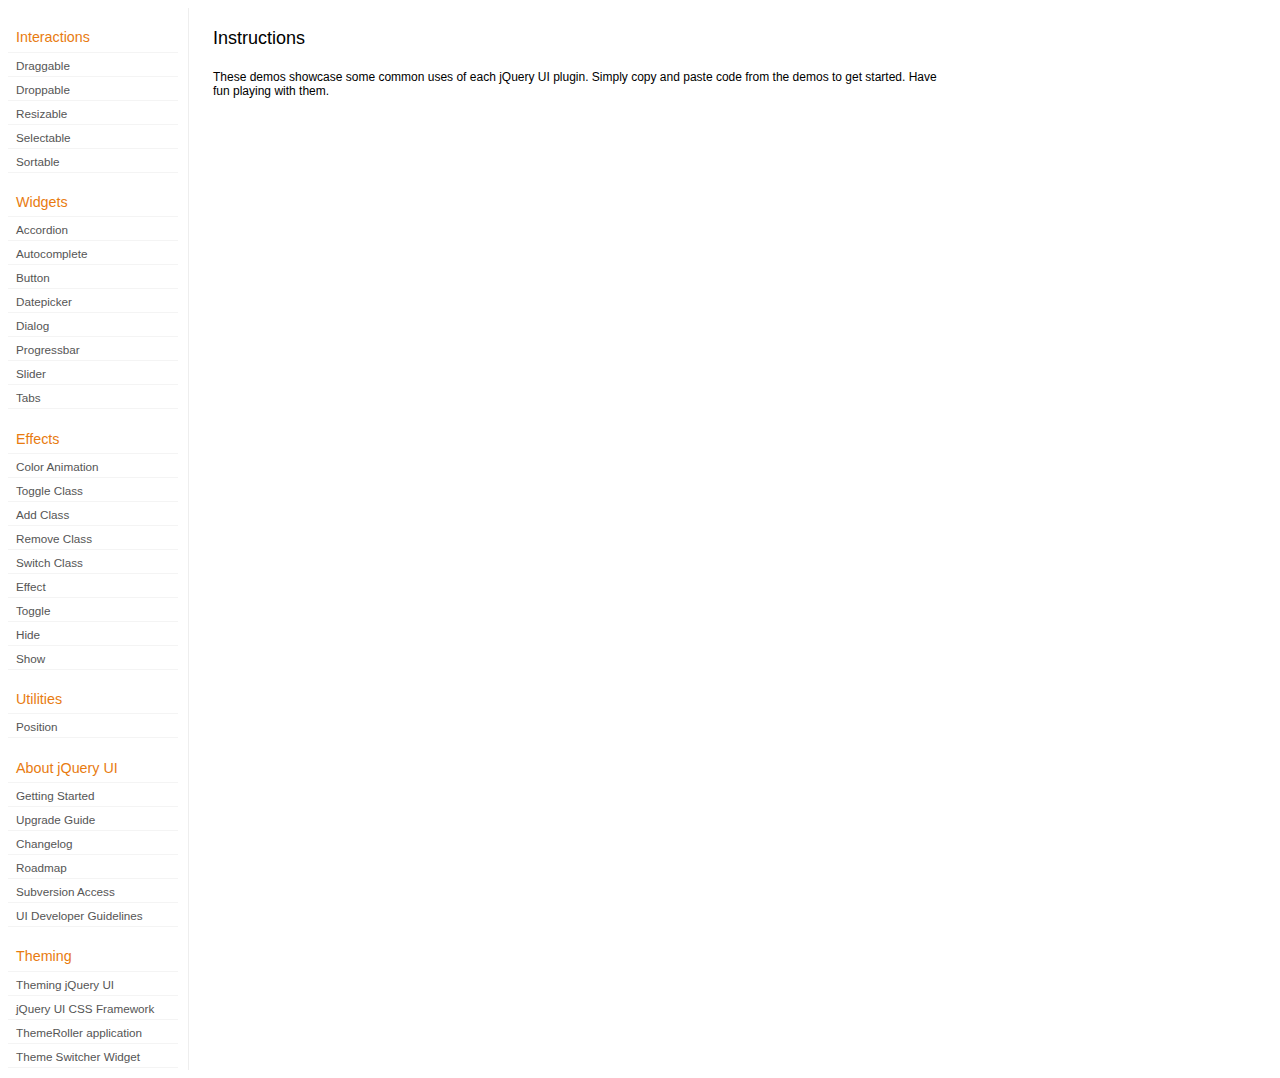
<file: WebContent/jquery-ui-1.8.10.custom/development-bundle/demos/index.html>
<!DOCTYPE html>
<html lang="en">
<head>
	<meta charset="utf-8">
	<title>jQuery UI Demos</title>
	<link rel="stylesheet" href="../themes/base/jquery.ui.all.css">
	<link rel="stylesheet" href="demos.css">
	<script src="../jquery-1.4.4.js"></script>
	<script src="../external/jquery.bgiframe-2.1.2.js"></script>
	<script src="../ui/jquery.ui.core.js"></script>
	<script src="../ui/jquery.ui.widget.js"></script>
	<script src="../ui/jquery.ui.mouse.js"></script>
	<script src="../ui/jquery.ui.accordion.js"></script>
	<script src="../ui/jquery.ui.autocomplete.js"></script>
	<script src="../ui/jquery.ui.button.js"></script>
	<script src="../ui/jquery.ui.datepicker.js"></script>
	<script src="../ui/jquery.ui.dialog.js"></script>
	<script src="../ui/jquery.ui.draggable.js"></script>
	<script src="../ui/jquery.ui.droppable.js"></script>
	<script src="../ui/jquery.ui.position.js"></script>
	<script src="../ui/jquery.ui.progressbar.js"></script>
	<script src="../ui/jquery.ui.resizable.js"></script>
	<script src="../ui/jquery.ui.selectable.js"></script>
	<script src="../ui/jquery.ui.slider.js"></script>
	<script src="../ui/jquery.ui.sortable.js"></script>
	<script src="../ui/jquery.ui.tabs.js"></script>
	<script src="../ui/jquery.effects.core.js"></script>
	<script src="../ui/jquery.effects.blind.js"></script>
	<script src="../ui/jquery.effects.bounce.js"></script>
	<script src="../ui/jquery.effects.clip.js"></script>
	<script src="../ui/jquery.effects.drop.js"></script>
	<script src="../ui/jquery.effects.explode.js"></script>
	<script src="../ui/jquery.effects.fold.js"></script>
	<script src="../ui/jquery.effects.highlight.js"></script>
	<script src="../ui/jquery.effects.pulsate.js"></script>
	<script src="../ui/jquery.effects.scale.js"></script>
	<script src="../ui/jquery.effects.shake.js"></script>
	<script src="../ui/jquery.effects.slide.js"></script>
	<script src="../ui/jquery.effects.transfer.js"></script>
	<script src="../ui/i18n/jquery.ui.datepicker-af.js"></script>
	<script src="../ui/i18n/jquery.ui.datepicker-ar.js"></script>
	<script src="../ui/i18n/jquery.ui.datepicker-ar-DZ.js"></script>
	<script src="../ui/i18n/jquery.ui.datepicker-az.js"></script>
	<script src="../ui/i18n/jquery.ui.datepicker-bs.js"></script>
	<script src="../ui/i18n/jquery.ui.datepicker-bg.js"></script>
	<script src="../ui/i18n/jquery.ui.datepicker-ca.js"></script>
	<script src="../ui/i18n/jquery.ui.datepicker-cs.js"></script>
	<script src="../ui/i18n/jquery.ui.datepicker-da.js"></script>
	<script src="../ui/i18n/jquery.ui.datepicker-de.js"></script>
	<script src="../ui/i18n/jquery.ui.datepicker-el.js"></script>
	<script src="../ui/i18n/jquery.ui.datepicker-en-AU.js"></script>
	<script src="../ui/i18n/jquery.ui.datepicker-en-GB.js"></script>
	<script src="../ui/i18n/jquery.ui.datepicker-en-NZ.js"></script>
	<script src="../ui/i18n/jquery.ui.datepicker-eo.js"></script>
	<script src="../ui/i18n/jquery.ui.datepicker-es.js"></script>
	<script src="../ui/i18n/jquery.ui.datepicker-et.js"></script>
	<script src="../ui/i18n/jquery.ui.datepicker-eu.js"></script>
	<script src="../ui/i18n/jquery.ui.datepicker-fa.js"></script>
	<script src="../ui/i18n/jquery.ui.datepicker-fi.js"></script>
	<script src="../ui/i18n/jquery.ui.datepicker-fo.js"></script>
	<script src="../ui/i18n/jquery.ui.datepicker-fr.js"></script>
	<script src="../ui/i18n/jquery.ui.datepicker-fr-CH.js"></script>
	<script src="../ui/i18n/jquery.ui.datepicker-gl.js"></script>
	<script src="../ui/i18n/jquery.ui.datepicker-he.js"></script>
	<script src="../ui/i18n/jquery.ui.datepicker-hr.js"></script>
	<script src="../ui/i18n/jquery.ui.datepicker-hu.js"></script>
	<script src="../ui/i18n/jquery.ui.datepicker-hy.js"></script>
	<script src="../ui/i18n/jquery.ui.datepicker-id.js"></script>
	<script src="../ui/i18n/jquery.ui.datepicker-is.js"></script>
	<script src="../ui/i18n/jquery.ui.datepicker-it.js"></script>
	<script src="../ui/i18n/jquery.ui.datepicker-ja.js"></script>
	<script src="../ui/i18n/jquery.ui.datepicker-ko.js"></script>
	<script src="../ui/i18n/jquery.ui.datepicker-kz.js"></script>
	<script src="../ui/i18n/jquery.ui.datepicker-lt.js"></script>
	<script src="../ui/i18n/jquery.ui.datepicker-lv.js"></script>
	<script src="../ui/i18n/jquery.ui.datepicker-ml.js"></script>
	<script src="../ui/i18n/jquery.ui.datepicker-ms.js"></script>
	<script src="../ui/i18n/jquery.ui.datepicker-nl.js"></script>
	<script src="../ui/i18n/jquery.ui.datepicker-no.js"></script>
	<script src="../ui/i18n/jquery.ui.datepicker-pl.js"></script>
	<script src="../ui/i18n/jquery.ui.datepicker-pt.js"></script>
	<script src="../ui/i18n/jquery.ui.datepicker-pt-BR.js"></script>
	<script src="../ui/i18n/jquery.ui.datepicker-rm.js"></script>
	<script src="../ui/i18n/jquery.ui.datepicker-ro.js"></script>
	<script src="../ui/i18n/jquery.ui.datepicker-ru.js"></script>
	<script src="../ui/i18n/jquery.ui.datepicker-sk.js"></script>
	<script src="../ui/i18n/jquery.ui.datepicker-sl.js"></script>
	<script src="../ui/i18n/jquery.ui.datepicker-sq.js"></script>
	<script src="../ui/i18n/jquery.ui.datepicker-sr.js"></script>
	<script src="../ui/i18n/jquery.ui.datepicker-sr-SR.js"></script>
	<script src="../ui/i18n/jquery.ui.datepicker-sv.js"></script>
	<script src="../ui/i18n/jquery.ui.datepicker-ta.js"></script>
	<script src="../ui/i18n/jquery.ui.datepicker-th.js"></script>
	<script src="../ui/i18n/jquery.ui.datepicker-tr.js"></script>
	<script src="../ui/i18n/jquery.ui.datepicker-uk.js"></script>
	<script src="../ui/i18n/jquery.ui.datepicker-vi.js"></script>
	<script src="../ui/i18n/jquery.ui.datepicker-zh-CN.js"></script>
	<script src="../ui/i18n/jquery.ui.datepicker-zh-HK.js"></script>
	<script src="../ui/i18n/jquery.ui.datepicker-zh-TW.js"></script>
	<script>
	$(function() {
		
		$('.left-nav a').click(function(ev) {
			window.location.hash = this.href.replace(/.+\/([^\/]+)\/index\.html/,'$1') + '|default';
			loadPage(this.href);
			$('.left-nav a.selected').removeClass('selected');
			$(this).addClass('selected');
			ev.preventDefault();
		});
		
		if (window.location.hash) {
			if (window.location.hash.indexOf('|') === -1) {
				window.location.hash += '|default';	
			}			
			var path = window.location.href.replace(/(index\.html)?#/,'');
			path = path.replace('\|','/') + '.html';
			loadPage(path);
		}		

		function loadPage(path) {			
			var section = path.replace(/\/[^\/]+\.html/,'');
			var header = section.replace(/.+\/([^\/]+)/,'$1').replace(/_/, ' ');

			$('td.normal div.normal')
				.empty()
				.append('<h4 class="demo-subheader">Functional demo:</h4>')
				.append('<h3 class="demo-header">'+ header +'</h3>')
				.append('<div id="demo-config"></div>')
				.find('#demo-config')
					.append('<div id="demo-frame"></div><div id="demo-config-menu"></div><div id="demo-link"><a class="demoWindowLink" href="#"><span class="ui-icon ui-icon-newwin"></span>Open demo in a new window</a></div>')
					.find('#demo-config-menu')
						.load(section + '/index.html .demos-nav', function() {
							$('#demo-config-menu a').each(function() {
								this.setAttribute('href', section + '/' + this.getAttribute('href').replace(/.+\/([^\/]+)/,'$1'));
								$(this).attr('target', 'demo-frame');
								$(this).click(function() {

									resetDemos();
									
									$(this).parents('ul').find('li').removeClass('demo-config-on');
									$(this).parent().addClass('demo-config-on');
									$('#demo-notes').fadeOut();

									//Set the hash to the actual page without ".html"
									window.location.hash = header + '|' + this.getAttribute('href').match((/\/([^\/\\]+)\.html/))[1];

									loadDemo(this.getAttribute('href'));

									return false;
								});
							});

							if (window.location.hash) {
								var demo = window.location.hash.split('|')[1];
								$('#demo-config-menu a').each(function(){
									if (this.href.indexOf(demo + '.html') !== -1) {
										$(this).parents('ul').find('li').removeClass('demo-config-on');
										$(this).parent().addClass('demo-config-on');									
										loadDemo(this.href);										
									}
								});
							}

							updateDemoNotes();
						})
					.end()
					.find('#demo-link a')
						.bind('click', function(ev){
							window.open(this.href);
							ev.preventDefault();
						})
					.end()
				.end()
			;
			
			resetDemos();
		}
				
		function loadDemo(path) {
			var directory = path.match(/([^\/]+)\/[^\/\.]+\.html$/)[1];
			$.get(path, function(data) {
				var source = data;
				data = data.replace(/<script.*>.*<\/script>/ig,""); // Remove script tags
				data = data.replace(/<\/?link.*>/ig,""); //Remove link tags
				data = data.replace(/<\/?html.*>/ig,""); //Remove html tag
				data = data.replace(/<\/?body.*>/ig,""); //Remove body tag
				data = data.replace(/<\/?head.*>/ig,""); //Remove head tag
				data = data.replace(/<\/?!doctype.*>/ig,""); //Remove doctype
				data = data.replace(/<title.*>.*<\/title>/ig,""); // Remove title tags
				data = data.replace(/((href|src)=["'])(?!(http|#))/ig, "$1" + directory + "/");

				$('#demo-style').remove();
				$('#demo-frame').empty().html(data);
				$('#demo-frame style').clone().appendTo('head').attr('id','demo-style');
				$('#demo-link a').attr('href', path);
				updateDemoNotes();
				updateDemoSource(source);
				
				if (/default.html$/.test(path)) {
					$.get("documentation/docs-" + path.match(/demos\/(.+)\//)[1] + ".html", function(html) {
						$("#demo-source").after(html);
						$("#widget-docs").tabs();
						$(".param-header").click(function() {
							$(this).parent().toggleClass("param-open").end().next().toggle();
						});
						$(".docs-list-header").each(function() {
							var header = $(this);
							var details = header.next().find(".param-details").hide();
							$("a:first", header).click(function() {
								details.show().parent().addClass("param-open");
								return false;
							});
							$("a:last", header).click(function() {
								details.hide().parent().removeClass("param-open");
								return false;
							});
						});
					});
				}
			});
		}

		function updateDemoNotes() {
			var notes = $('#demo-frame .demo-description');
			if ($('#demo-notes').length == 0) {
				$('<div id="demo-notes"></div>').insertAfter('#demo-config');
			}
			$('#demo-notes').hide().empty().html(notes.html());
			$('#demo-notes').show();
			notes.hide();
		}
		
		function updateDemoSource(source) {
			if ($('#demo-source').length == 0) {
				$('<div id="demo-source"><a href="#" class="source-closed">View Source</a><div><pre><code></code></pre></div></div>').insertAfter('#demo-notes');
				$('#demo-source').find(">a").click(function() {
					$(this).toggleClass("source-closed").toggleClass("source-open").next().toggle();
					return false;
				}).end().find(">div").hide();
			}
			var cleanedSource = source
				.replace('themes/base/jquery.ui.all.css', 'theme/jquery.ui.all.css')
				.replace(/\s*\x3Clink.*demos\x2Ecss.*\x3E\s*/, '\r\n\t')
				.replace(/\x2E\x2E\x2F\x2E\x2E\x2F/g, '');

			$('#demo-source code').empty().text(cleanedSource);
		}
		
		function resetDemos() {
			$.datepicker.setDefaults($.extend({showMonthAfterYear: false}, $.datepicker.regional['']));
			$(".ui-dialog-content").remove();			
		}
				
	});
	</script>
</head>
<body>

<table class="layout-grid" cellspacing="0" cellpadding="0">
	<tr>
		<td class="left-nav">
			<dl class="demos-nav">
				<dt>Interactions</dt>
					<dd><a href="draggable/index.html">Draggable</a></dd>
					<dd><a href="droppable/index.html">Droppable</a></dd>
					<dd><a href="resizable/index.html">Resizable</a></dd>
					<dd><a href="selectable/index.html">Selectable</a></dd>
					<dd><a href="sortable/index.html">Sortable</a></dd>
				<dt>Widgets</dt>
					<dd><a href="accordion/index.html">Accordion</a></dd>
					<dd><a href="autocomplete/index.html">Autocomplete</a></dd>
					<dd><a href="button/index.html">Button</a></dd>
					<dd><a href="datepicker/index.html">Datepicker</a></dd>
					<dd><a href="dialog/index.html">Dialog</a></dd>
					<dd><a href="progressbar/index.html">Progressbar</a></dd>
					<dd><a href="slider/index.html">Slider</a></dd>
					<dd><a href="tabs/index.html">Tabs</a></dd>
				<dt>Effects</dt>
					<dd><a href="animate/index.html">Color Animation</a></dd>
					<dd><a href="toggleClass/index.html">Toggle Class</a></dd>
					<dd><a href="addClass/index.html">Add Class</a></dd>
					<dd><a href="removeClass/index.html">Remove Class</a></dd>
					<dd><a href="switchClass/index.html">Switch Class</a></dd>
					<dd><a href="effect/index.html">Effect</a></dd>
					<dd><a href="toggle/index.html">Toggle</a></dd>
					<dd><a href="hide/index.html">Hide</a></dd>
					<dd><a href="show/index.html">Show</a></dd>
				<dt>Utilities</dt>
                    <dd><a href="position/index.html">Position</a></dd>
				<dt>About jQuery UI</dt>
					<dd><a href="http://jqueryui.com/docs/Getting_Started">Getting Started</a></dd>
					<dd><a href="http://jqueryui.com/docs/Upgrade_Guide">Upgrade Guide</a></dd>					
					<dd><a href="http://jqueryui.com/docs/Changelog">Changelog</a></dd>
					<dd><a href="http://jqueryui.com/docs/Roadmap">Roadmap</a></dd>
					<dd><a href="http://jqueryui.com/docs/Subversion">Subversion Access</a></dd>
					<dd><a href="http://jqueryui.com/docs/Developer_Guide">UI Developer Guidelines</a></dd>
				<dt>Theming</dt>
					<dd><a href="http://jqueryui.com/docs/Theming">Theming jQuery UI</a></dd>
					<dd><a href="http://jqueryui.com/docs/Theming/API">jQuery UI CSS Framework</a></dd>
					<dd><a href="http://jqueryui.com/docs/Theming/Themeroller">ThemeRoller application</a></dd>
					<dd><a href="http://jqueryui.com/docs/Theming/ThemeSwitcher">Theme Switcher Widget</a></dd>

			</dl>
		</td>
		<td class="normal">

			<div class="normal">

					<h3>Instructions</h3>
					<p>
						These demos showcase some common uses of each jQuery UI plugin. Simply copy and paste code from the demos to get started. Have fun playing with them.
					</p>
				
			</div>

		</td>
	</tr>
</table>
</body>
</html>
</file>
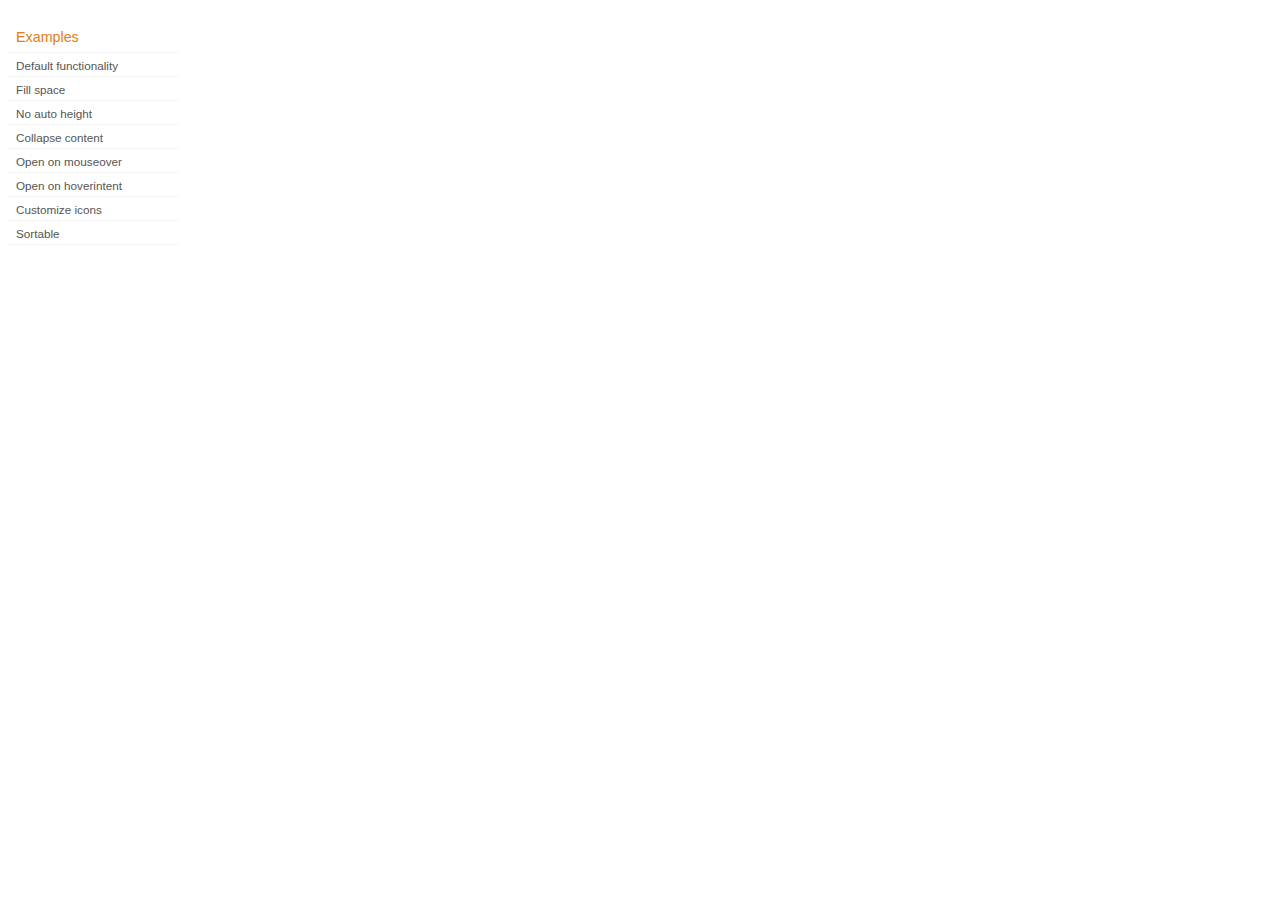
<file: WebContent/jquery-ui-1.8.10.custom/development-bundle/demos/accordion/index.html>
<!DOCTYPE html>
<html lang="en">
<head>
	<meta charset="utf-8">
	<title>jQuery UI Accordion Demos</title>
	<link rel="stylesheet" href="../demos.css">
</head>
<body>

<div class="demos-nav">
	<h4>Examples</h4>
	<ul>
		<li class="demo-config-on"><a href="default.html">Default functionality</a></li>
		<li><a href="fillspace.html">Fill space</a></li>
		<li><a href="no-auto-height.html">No auto height</a></li>
		<li><a href="collapsible.html">Collapse content</a></li>
		<li><a href="mouseover.html">Open on mouseover</a></li>
		<li><a href="hoverintent.html">Open on hoverintent</a></li>
		<li><a href="custom-icons.html">Customize icons</a></li>
		<li><a href="sortable.html">Sortable</a></li>
	</ul>
</div>

</body>
</html>
</file>
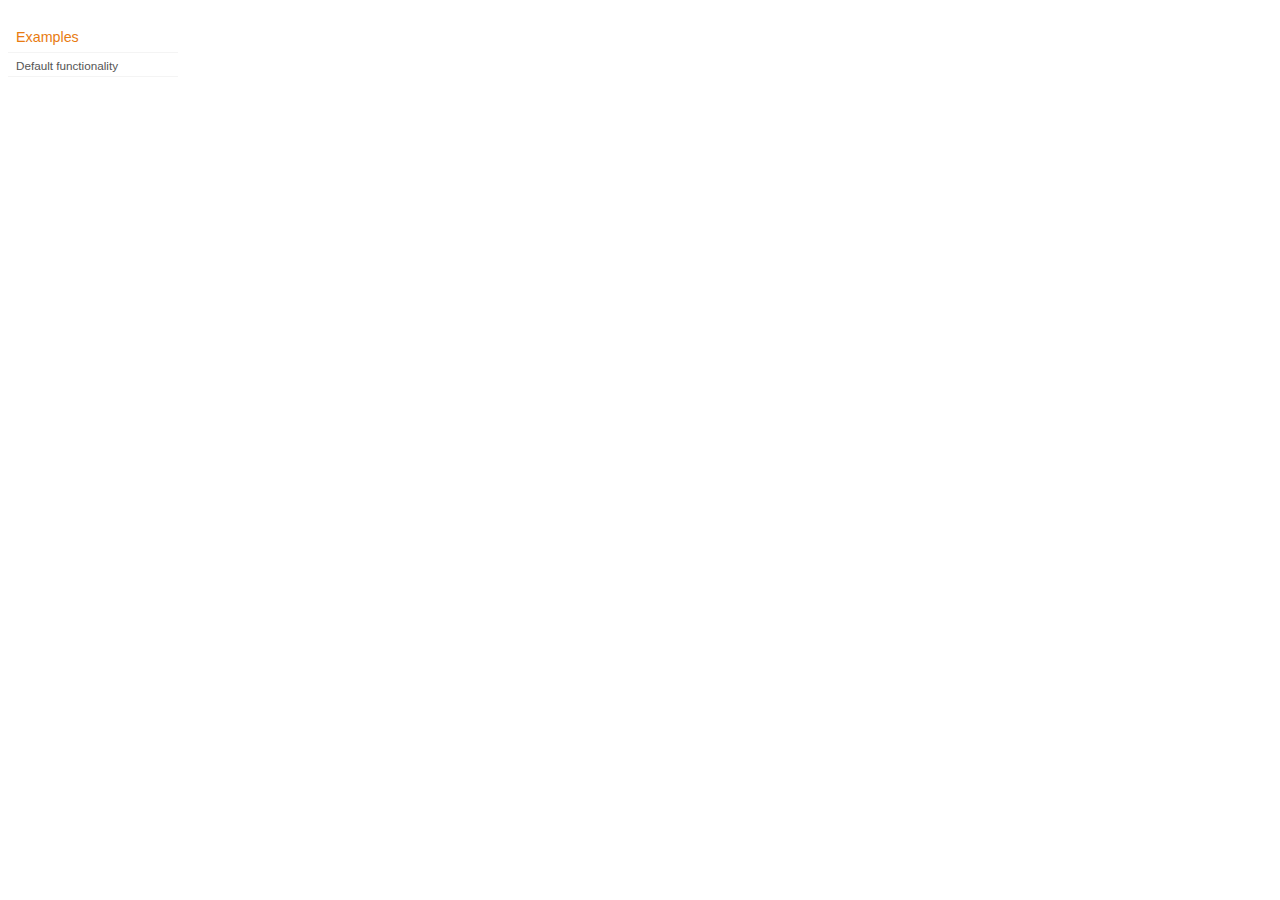
<file: WebContent/jquery-ui-1.8.10.custom/development-bundle/demos/addClass/index.html>
<!DOCTYPE html>
<html lang="en">
<head>
	<meta charset="utf-8">
	<title>jQuery UI Effects Demos</title>
	<link rel="stylesheet" href="../demos.css">
</head>
<body>

<div class="demos-nav">
	<h4>Examples</h4>
	<ul>
		<li class="demo-config-on"><a href="default.html">Default functionality</a></li>
	</ul>
</div>

</body>
</html>
</file>
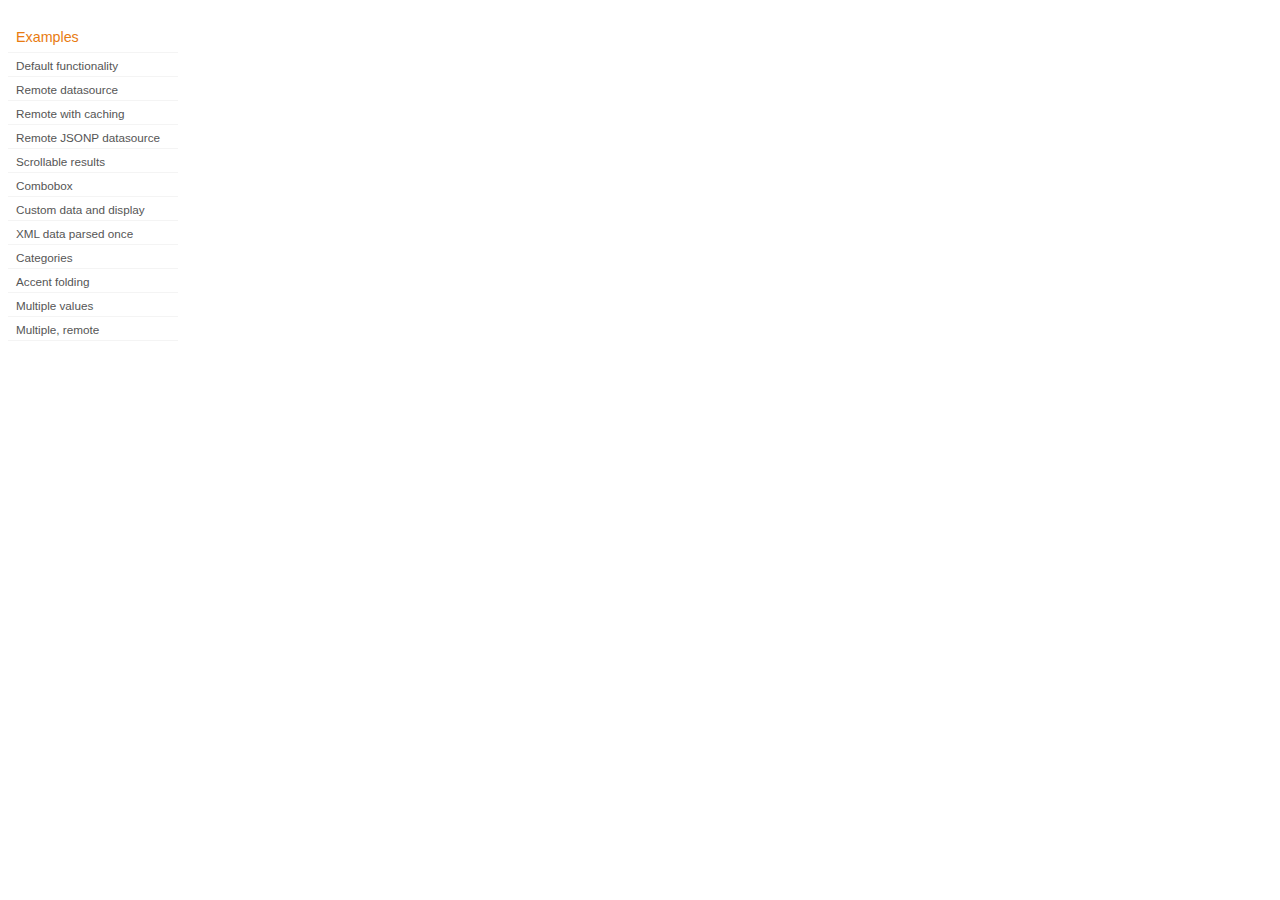
<file: WebContent/jquery-ui-1.8.10.custom/development-bundle/demos/autocomplete/index.html>
<!DOCTYPE html>
<html lang="en">
<head>
	<meta charset="utf-8">
	<title>jQuery UI Autocomplete Demos</title>
	<link rel="stylesheet" href="../demos.css">
</head>
<body>
	<div class="demos-nav">
		<h4>Examples</h4>
		<ul>
			<li class="demo-config-on"><a href="default.html">Default functionality</a></li>
			<li><a href="remote.html">Remote datasource</a></li>
			<li><a href="remote-with-cache.html">Remote with caching</a></li>
			<li><a href="remote-jsonp.html">Remote JSONP datasource</a></li>
			<li><a href="maxheight.html">Scrollable results</a></li>
			<li><a href="combobox.html">Combobox</a></li>
			<li><a href="custom-data.html">Custom data and display</a></li>
			<li><a href="xml.html">XML data parsed once</a></li>
			<li><a href="categories.html">Categories</a></li>
			<li><a href="folding.html">Accent folding</a></li>
			<li><a href="multiple.html">Multiple values</a></li>
			<li><a href="multiple-remote.html">Multiple, remote</a></li>
		</ul>
	</div>
</body>
</html>
</file>
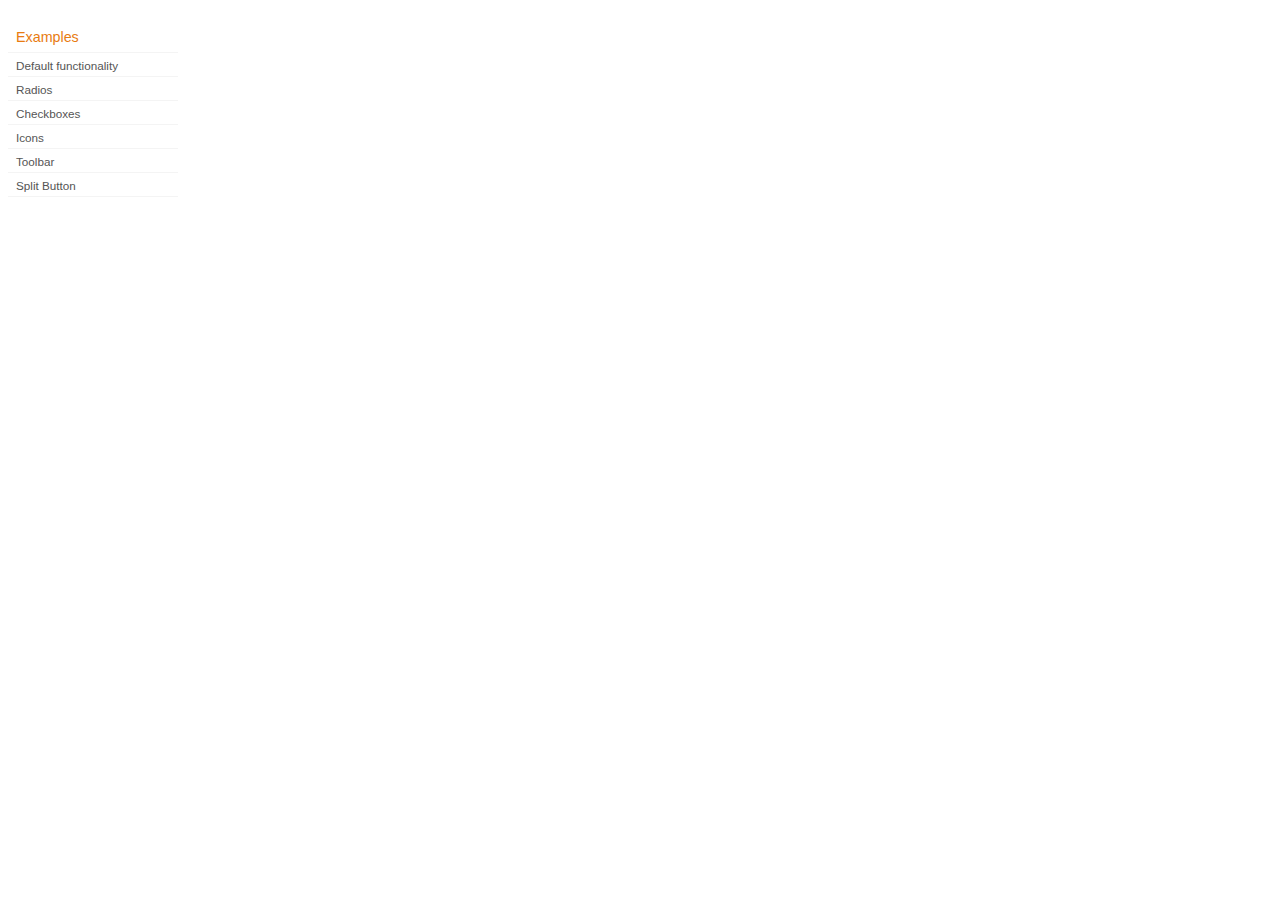
<file: WebContent/jquery-ui-1.8.10.custom/development-bundle/demos/button/index.html>
<!DOCTYPE html>
<html lang="en">
<head>
	<meta charset="utf-8">
	<title>jQuery UI Button Demos</title>
	<link rel="stylesheet" href="../demos.css">
</head>
<body>

<div class="demos-nav">
	<h4>Examples</h4>
	<ul>
		<li class="demo-config-on"><a href="default.html">Default functionality</a></li>
		<li><a href="radio.html">Radios</a></li>
		<li><a href="checkbox.html">Checkboxes</a></li>
		<li><a href="icons.html">Icons</a></li>
		<li><a href="toolbar.html">Toolbar</a></li>
		<li><a href="splitbutton.html">Split Button</a></li>
	</ul>
</div>

</body>
</html>
</file>
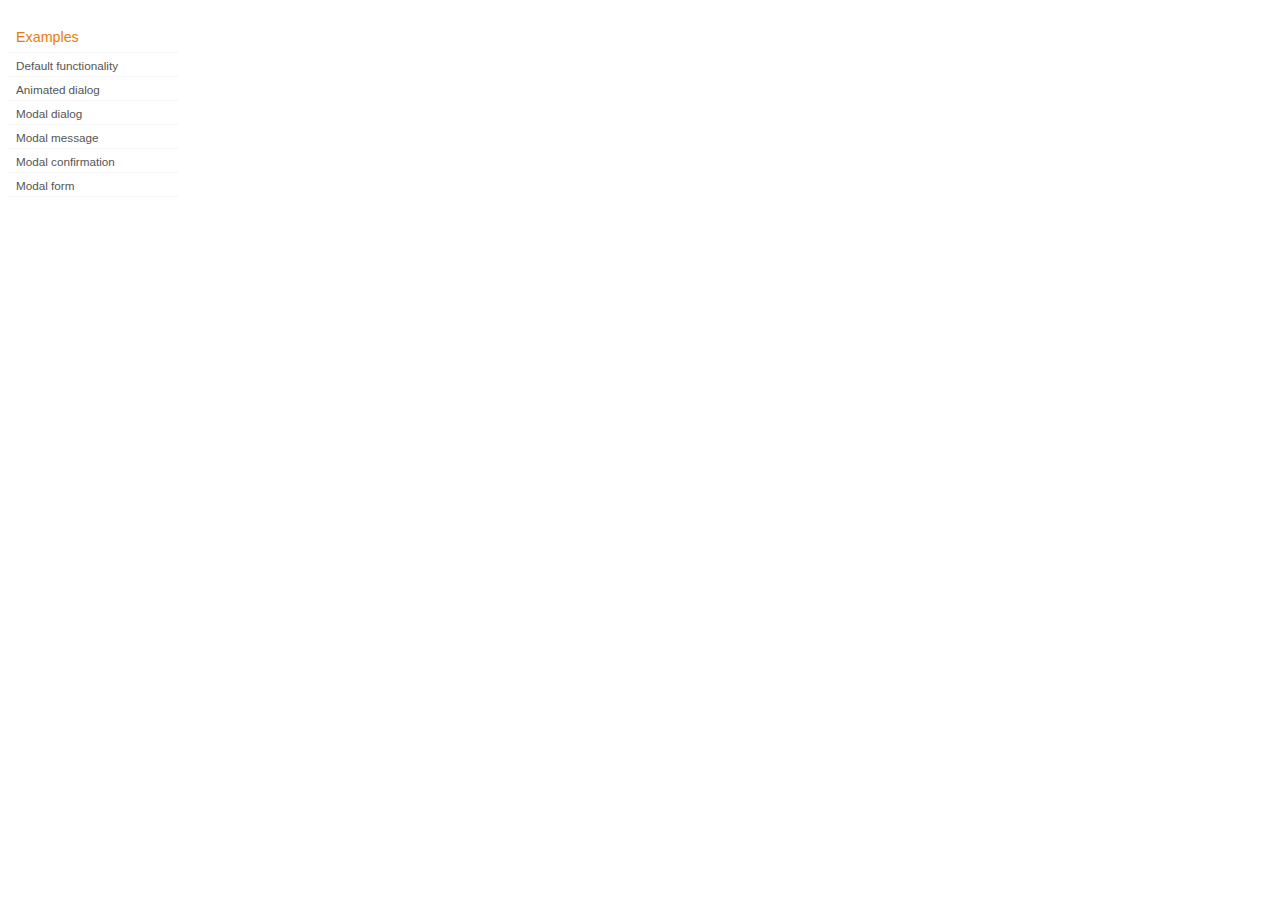
<file: WebContent/jquery-ui-1.8.10.custom/development-bundle/demos/dialog/index.html>
<!DOCTYPE html>
<html lang="en">
<head>
	<meta charset="utf-8">
	<title>jQuery UI Dialog Demos</title>
	<link rel="stylesheet" href="../demos.css">
</head>
<body>

<div class="demos-nav">
	<h4>Examples</h4>
	<ul>
		<li class="demo-config-on"><a href="default.html">Default functionality</a></li>
		<li><a href="animated.html">Animated dialog</a></li>
		<li><a href="modal.html">Modal dialog</a></li>
		<li><a href="modal-message.html">Modal message</a></li>
		<li><a href="modal-confirmation.html">Modal confirmation</a></li>
		<li><a href="modal-form.html">Modal form</a></li>
	</ul>
</div>

</body>
</html>
</file>
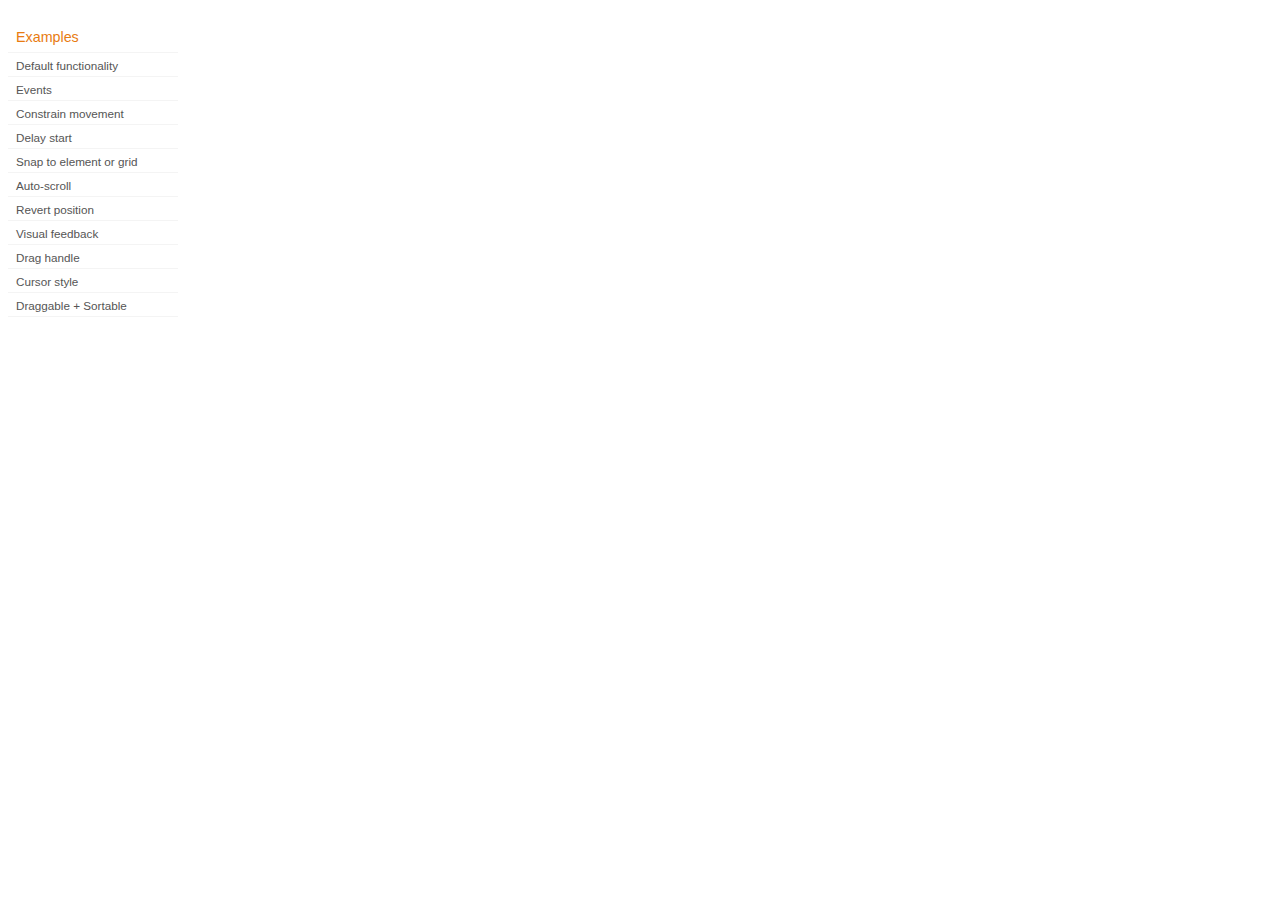
<file: WebContent/jquery-ui-1.8.10.custom/development-bundle/demos/draggable/index.html>
<!DOCTYPE html>
<html lang="en">
<head>
	<meta charset="utf-8">
	<title>jQuery UI Draggable Demos</title>
	<link rel="stylesheet" href="../demos.css">
</head>
<body>

<div class="demos-nav">
	<h4>Examples</h4>
	<ul>
		<li class="demo-config-on"><a href="default.html">Default functionality</a></li>
		<li><a href="events.html">Events</a></li>
		<li><a href="constrain-movement.html">Constrain movement</a></li>
		<li><a href="delay-start.html">Delay start</a></li>
		<li><a href="snap-to.html">Snap to element or&#160;grid</a></li>
		<li><a href="scroll.html">Auto-scroll</a></li>
		<li><a href="revert.html">Revert position</a></li>
		<li><a href="visual-feedback.html">Visual feedback</a></li>
		<li><a href="handle.html">Drag handle</a></li>
		<li><a href="cursor-style.html">Cursor style</a></li>
		<li><a href="sortable.html">Draggable + Sortable</a></li>
	</ul>
</div>

</body>
</html>
</file>
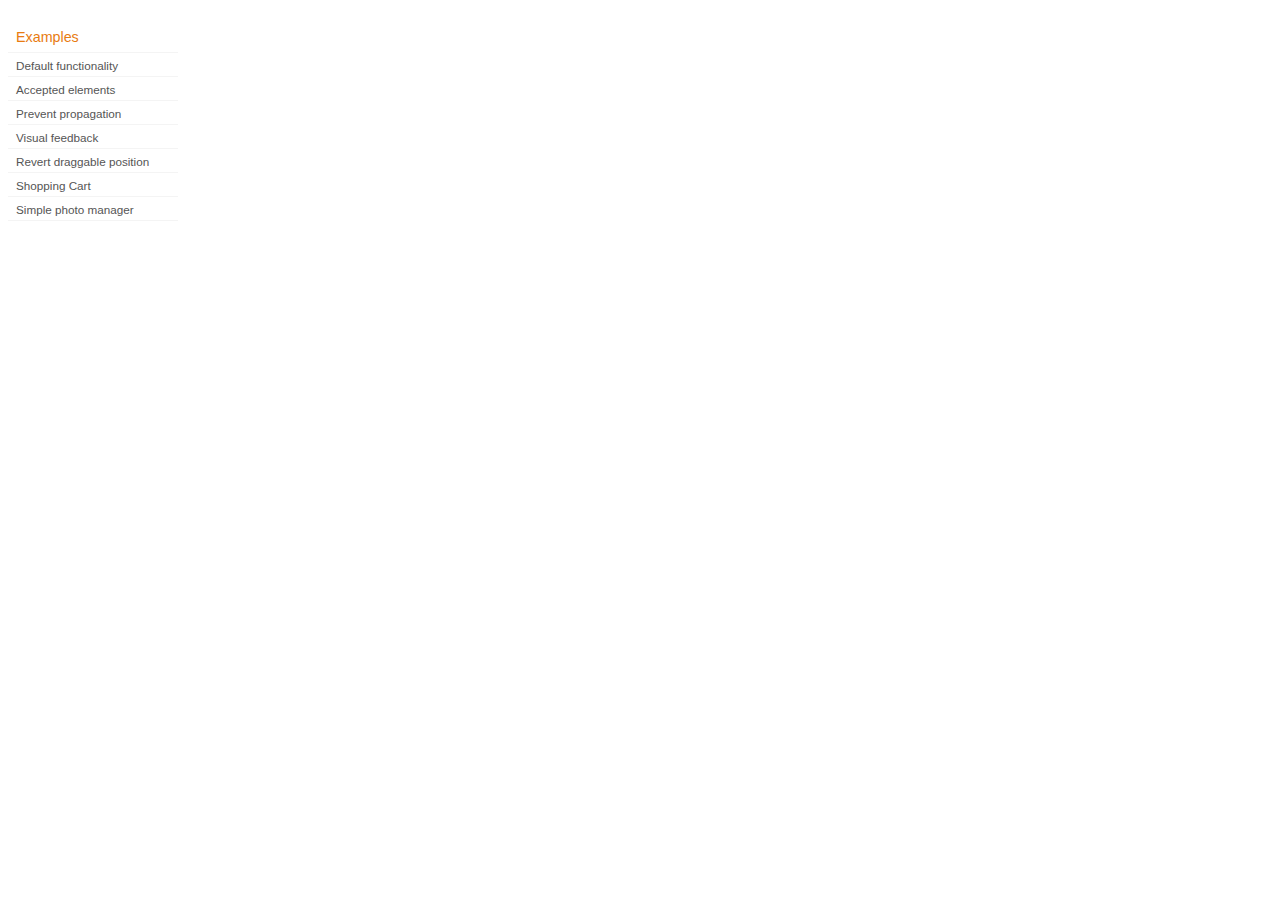
<file: WebContent/jquery-ui-1.8.10.custom/development-bundle/demos/droppable/index.html>
<!DOCTYPE html>
<html lang="en">
<head>
	<meta charset="utf-8">
	<title>jQuery UI Droppable Demos</title>
	<link rel="stylesheet" href="../demos.css">
</head>
<body>

<div class="demos-nav">
	<h4>Examples</h4>
	<ul>
		<li class="demo-config-on"><a href="default.html">Default functionality</a></li>
		<li><a href="accepted-elements.html">Accepted elements</a></li>
		<li><a href="propagation.html">Prevent propagation</a></li>
		<li><a href="visual-feedback.html">Visual feedback</a></li>
		<li><a href="revert.html">Revert draggable position</a></li>
		<li><a href="shopping-cart.html">Shopping Cart</a></li>
		<li><a href="photo-manager.html">Simple photo manager</a></li>
	</ul>
</div>

</body>
</html>
</file>
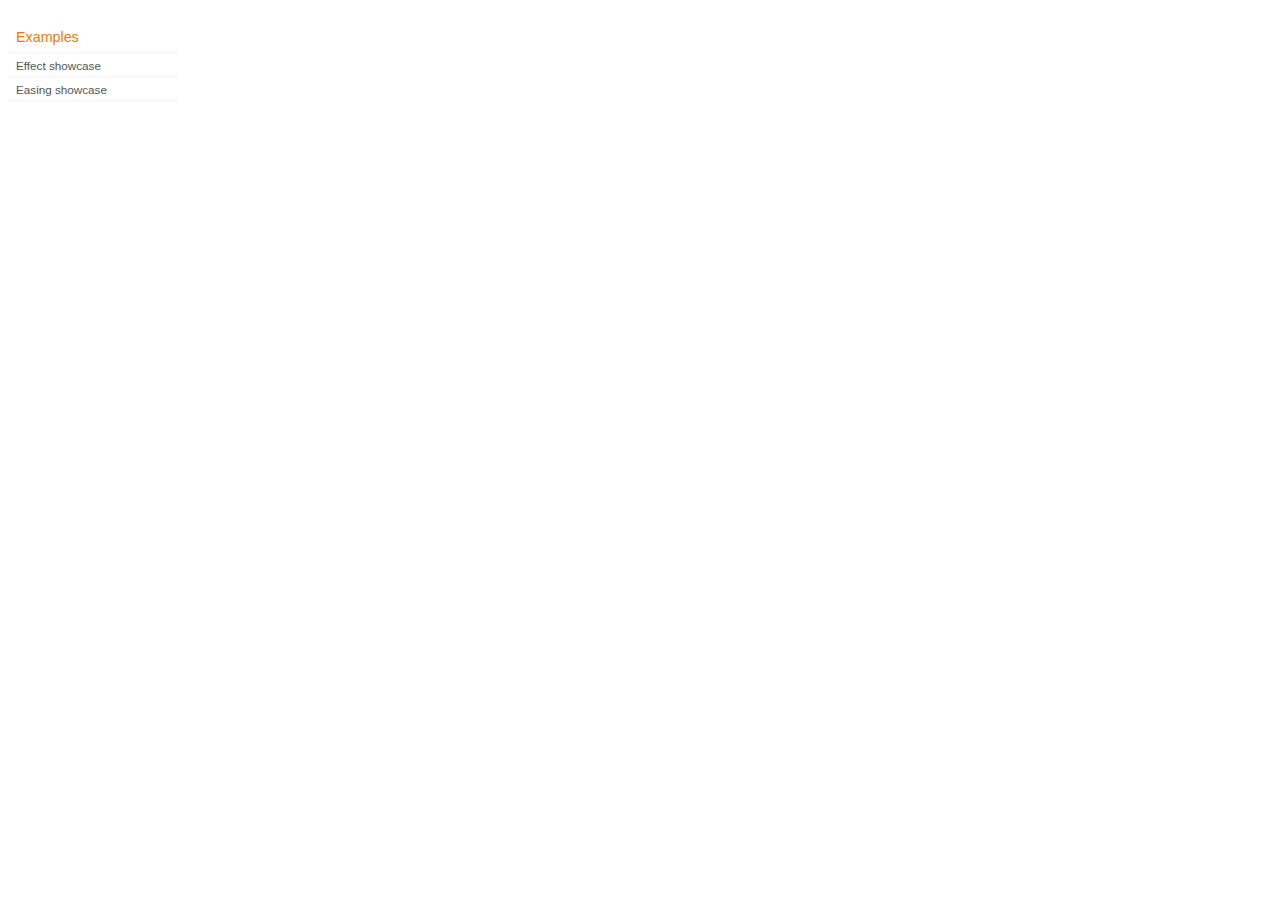
<file: WebContent/jquery-ui-1.8.10.custom/development-bundle/demos/effect/index.html>
<!DOCTYPE html>
<html lang="en">
<head>
	<meta charset="utf-8">
	<title>jQuery UI Effects Demos</title>
	<link rel="stylesheet" href="../demos.css">
</head>
<body>

<div class="demos-nav">
	<h4>Examples</h4>
	<ul>
		<li class="demo-config-on"><a href="default.html">Effect showcase</a></li>
		<li><a href="easing.html">Easing showcase</a></li>
	</ul>
</div>

</body>
</html>
</file>
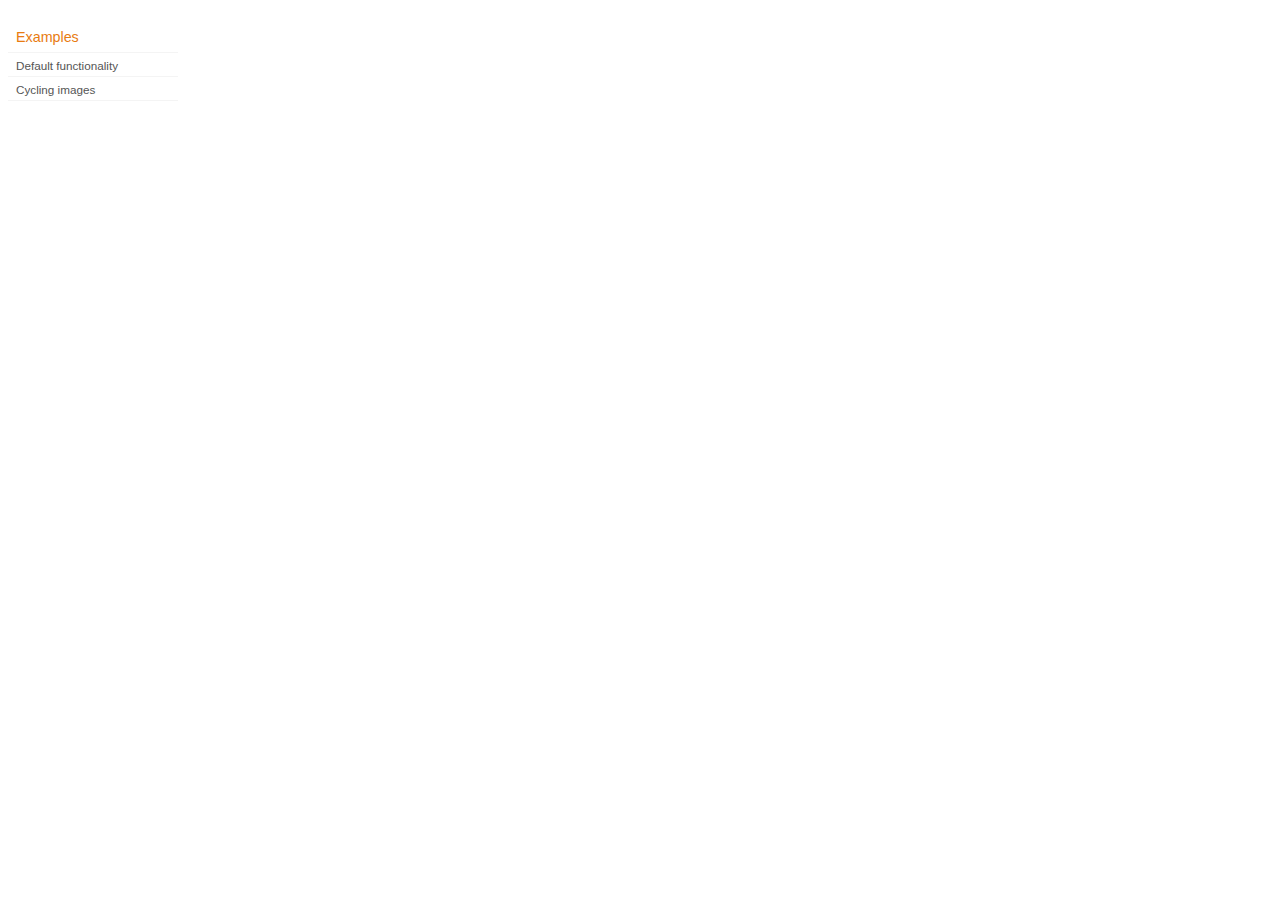
<file: WebContent/jquery-ui-1.8.10.custom/development-bundle/demos/position/index.html>
<!DOCTYPE html>
<html lang="en">
<head>
	<meta charset="utf-8">
	<title>jQuery UI Position Demo</title>
	<link rel="stylesheet" href="../demos.css">
</head>
<body>

<div class="demos-nav">
	<h4>Examples</h4>
	<ul>
		<li class="demo-config-on"><a href="default.html">Default functionality</a></li>
		<li><a href="cycler.html">Cycling images</a></li>
	</ul>
</div>

</body>
</html>
</file>
<file: WebContent/css/demos.css>
body {
	font-size: 75.5%;
}

table {
	font-size: 1em;
}

/* Site
   -------------------------------- */

body {
	font-family: "Trebuchet MS", "Helvetica", "Arial",  "Verdana", "sans-serif";
}

/* Layout
   -------------------------------- */

.layout-grid {
	width: 100%;
}

.layout-grid td {
	vertical-align: top;
}

.layout-grid td.left-nav {
	width: 140px;
}

.layout-grid td.normal {
	border-left: 1px solid #eee;
	padding: 20px 24px;
	font-family: "Trebuchet MS", "Helvetica", "Arial",  "Verdana", "sans-serif";
}

.layout-grid td.demos {
	background: url('/images/demos_bg.jpg') no-repeat;
	overflow: hidden;
}

/* Normal
   -------------------------------- */

#main-content{ float:left; width: 100%; height: 100%; border:1px solid #ddd; overflow: auto; position: relative; }

.normal h3,
.normal h4 {
	margin: 0;
	font-weight: normal;
}

.normal h3 {
	padding: 0 0 9px;
	font-size: 1.8em;
}

.normal h4 {
	padding-bottom: 21px;
	border-bottom: 1px dashed #999;
	font-size: 1.2em;
	font-weight: bold;
}

.normal p {
	font-size: 1.2em;
}

/* Demos */

.demos-nav, .demos-nav dt, .demos-nav dd, .demos-nav ul, .demos-nav li {
	margin: 0;
	padding: 0
}

.demos-nav {
	float: left;
	width: 170px;
	font-size: 1.3em;
}

.demos-nav dt,
.demos-nav h4 {
	margin: 0;
	padding: 0;
	font: normal 1.1em "Trebuchet MS", "Helvetica", "Arial",  "Verdana", "sans-serif";
	color: #e87b10;
}

.demos-nav dt,
.demos-nav h4 {
	margin-top: 1.5em;
	margin-bottom: 0;
	padding-left: 8px;
	padding-bottom:5px;
	line-height: 1.2em;
	border-bottom: 1px solid #F4F4F4;
}

.demos-nav dd a,
.demos-nav li a {
	border-bottom: 1px solid #F4F4F4;
	display:block;
	padding: 4px 3px 4px 8px;
	font-size: 90%;
	text-decoration: none;
	color: #555 ;
	margin:2px 0;
	height:13px;
}

.demos-nav dd a:hover,
.demos-nav dd a:focus,
.demos-nav dd a:hover,
.demos-nav dd a:focus {
	background: #f3f3f3;
	color:#000;
	-moz-border-radius: 5px; -webkit-border-radius: 5px;
}
 .demos-nav dd a.selected {
	background: #555;
	color:#ffffff;
	-moz-border-radius: 5px; -webkit-border-radius: 5px;
}


/* new styles for demo pages, added by Filament 12.29.08
eventually we should convert the font sizes to ems -- using px for now to minimize style conflicts
*/

.normal h3.demo-header { font-size:32px; padding:0 0 5px; border-bottom:1px solid #eee; text-transform: capitalize; }
.normal h4.demo-subheader { font-size:10px; text-transform: uppercase; color:#999; padding:8px 0 3px; border:0; margin:0; }
.normal a:link,
.normal a:visited { color:#1b75bb; text-decoration:none; }
.normal a:hover,
.normal a:active { color:#0b559b; }

#demo-config { padding:20px 0 0; }

#demo-frame { float:left; width:540px; height:380px; border:1px solid #ddd; overflow: auto; position: relative; }
#demo-frame h3, #demo-frame h4 { padding: 0; font-weight: bold; font-size: 1em; }

#demo-config-menu { float:right; width:180px;  }
#demo-config-menu h4 { font-size:13px; color:#666; font-weight:normal; border:0; padding-left:18px; }

#demo-config-menu ul { list-style: none; padding: 0; margin: 0; }

#demo-config-menu li { font-size:12px; padding:0 0 0 10px; margin:3px 0; zoom: 1; }

#demo-config-menu li a:link,
#demo-config-menu li a:visited { display:block; padding:1px 8px 4px; border-bottom:1px dotted #b3b3b3; }
* html #demo-config-menu li a:link,
* html #demo-config-menu li a:visited { padding:1px 8px 2px; }
#demo-config-menu li a:hover,
#demo-config-menu li a:active { background-color:#f6f6f6; }

#demo-config-menu li.demo-config-on { background: url(images/demo-config-on-tile.gif) repeat-x left center; }

#demo-config-menu li.demo-config-on a:link,
#demo-config-menu li.demo-config-on a:visited,
#demo-config-menu li.demo-config-on a:hover,
#demo-config-menu li.demo-config-on a:active { background: url(images/demo-config-on.gif) no-repeat left; padding-left:18px; color:#fff; border:0; margin-left:-10px; margin-top: 0px; margin-bottom: 0px; }

#demo-source, #demo-notes {
	clear: both;
	padding: 20px 0 0;
	font-size: 1.3em;
}

#demo-notes { width:520px; color:#333; font-size: 1em; }
#demo-notes p code, .demo-description p code { padding: 0; font-weight: bold; }
#demo-source pre, #demo-source code { padding: 0; }
code, pre { padding:8px 0 8px 20px ; font-size: 1.2em; line-height:130%;  }

#demo-source a:link,
#demo-source a:visited,
#demo-source a:hover,
#demo-source a:active { font-size:12px; padding-left:13px; background-position: left center; background-repeat: no-repeat; }

#demo-source a.source-open:link,
#demo-source a.source-open:visited,
#demo-source a.source-open:hover,
#demo-source a.source-open:active { background-image: url(images/demo-spindown-open.gif); }

#demo-source a.source-closed:link,
#demo-source a.source-closed:visited,
#demo-source a.source-closed:hover,
#demo-source a.source-closed:active { background-image: url(images/demo-spindown-closed.gif); }

div.demo {
	padding:12px;
	font-family: "Trebuchet MS", "Arial", "Helvetica", "Verdana", "sans-serif";
}

div.demo h3.docs { clear:left; font-size:12px; font-weight:normal; padding:0 0 1em; margin:0; }

div.demo-description {
	clear:both;
	padding:12px;
	font-family: "Trebuchet MS", "Arial", "Helvetica", "Verdana", "sans-serif";
	font-size: 1.3em;
	line-height: 1.4em;
}

.ui-draggable, .ui-droppable {
	background-position: top left;
}

.left-nav .demos-nav {
	padding-right: 10px;
}

#demo-link { font-size:11px;  padding-top: 6px; clear: both; overflow: hidden; }
#demo-link a span.ui-icon { float:left; margin-right:3px; }

/* Component containers
----------------------------------*/
#widget-docs .ui-widget { font-family: Trebuchet MS,Verdana,Arial,sans-serif; font-size: 1em; }
#widget-docs .ui-widget input, #widget-docs .ui-widget select, #widget-docs .ui-widget textarea, #widget-docs .ui-widget button { font-family: Trebuchet MS,Verdana,Arial,sans-serif; font-size: 1em; }
#widget-docs .ui-widget-header { border: 1px solid #ffffff; background: #464646 url(images/464646_40x100_textures_01_flat_100.png) 50% 50% repeat-x; color: #ffffff; font-weight: bold; }
#widget-docs .ui-widget-header a { color: #ffffff; }
#widget-docs .ui-widget-content { border: 1px solid #ffffff; background: #ffffff url(images/ffffff_40x100_textures_01_flat_75.png) 50% 50% repeat-x; color: #222222; }
#widget-docs .ui-widget-content a { color: #222222; }

/* Interaction states
----------------------------------*/
#widget-docs .ui-state-default, #widget-docs .ui-widget-content #widget-docs .ui-state-default { border: 1px solid #666666; background: #555555 url(images/555555_40x100_textures_03_highlight_soft_75.png) 50% 50% repeat-x; font-weight: normal; color: #ffffff; outline: none; }
#widget-docs .ui-state-default a { color: #ffffff; text-decoration: none; outline: none; }
#widget-docs .ui-state-hover, #widget-docs .ui-widget-content #widget-docs .ui-state-hover, #widget-docs .ui-state-focus, #widget-docs .ui-widget-content #widget-docs .ui-state-focus { border: 1px solid #666666; background: #444444 url(images/444444_40x100_textures_03_highlight_soft_60.png) 50% 50% repeat-x; font-weight: normal; color: #ffffff; outline: none; }
#widget-docs .ui-state-hover a { color: #ffffff; text-decoration: none; outline: none; }
#widget-docs .ui-state-active, #widget-docs .ui-widget-content #widget-docs .ui-state-active { border: 1px solid #666666; background: #ffffff url(images/ffffff_40x100_textures_01_flat_65.png) 50% 50% repeat-x; font-weight: normal; color: #F6921E; outline: none; }
#widget-docs .ui-state-active a { color: #F6921E; outline: none; text-decoration: none; }

/* Interaction Cues
----------------------------------*/
#widget-docs .ui-state-highlight, #widget-docs .ui-widget-content #widget-docs .ui-state-highlight {border: 1px solid #fcefa1; background: #fbf9ee url(images/fbf9ee_40x100_textures_02_glass_55.png) 50% 50% repeat-x; color: #363636; }
#widget-docs .ui-state-error, #widget-docs .ui-widget-content #widget-docs .ui-state-error {border: 1px solid #cd0a0a; background: #fef1ec url(images/fef1ec_40x100_textures_05_inset_soft_95.png) 50% bottom repeat-x; color: #cd0a0a; }
#widget-docs .ui-state-error-text, #widget-docs .ui-widget-content #widget-docs .ui-state-error-text { color: #cd0a0a; }
#widget-docs .ui-state-disabled, #widget-docs .ui-widget-content #widget-docs .ui-state-disabled { opacity: .35; filter:Alpha(Opacity=35); background-image: none; }
#widget-docs .ui-priority-primary, #widget-docs .ui-widget-content #widget-docs .ui-priority-primary { font-weight: bold; }
#widget-docs .ui-priority-secondary, #widget-docs .ui-widget-content #widget-docs .ui-priority-secondary { opacity: .7; filter:Alpha(Opacity=70); font-weight: normal; }

/* Icons
----------------------------------*/

/* states and images */
#demo-frame-wrapper .ui-icon, #widget-docs .ui-icon { width: 16px; height: 16px; background-image: url(images/222222_256x240_icons_icons.png); }
#widget-docs .ui-widget-content .ui-icon {background-image: url(images/222222_256x240_icons_icons.png); }
#widget-docs .ui-widget-header .ui-icon {background-image: url(images/222222_256x240_icons_icons.png); }
#widget-docs .ui-state-default .ui-icon { background-image: url(images/888888_256x240_icons_icons.png); }
#widget-docs .ui-state-hover .ui-icon, #widget-docs .ui-state-focus .ui-icon {background-image: url(images/454545_256x240_icons_icons.png); }
#widget-docs .ui-state-active .ui-icon {background-image: url(images/454545_256x240_icons_icons.png); }
#widget-docs .ui-state-highlight .ui-icon {background-image: url(images/2e83ff_256x240_icons_icons.png); }
#widget-docs .ui-state-error .ui-icon, #widget-docs .ui-state-error-text .ui-icon {background-image: url(images/cd0a0a_256x240_icons_icons.png); }


/* Misc visuals
----------------------------------*/

/* Corner radius */
#widget-docs .ui-corner-tl { -moz-border-radius-topleft: 4px; -webkit-border-top-left-radius: 4px; }
#widget-docs .ui-corner-tr { -moz-border-radius-topright: 4px; -webkit-border-top-right-radius: 4px; }
#widget-docs .ui-corner-bl { -moz-border-radius-bottomleft: 4px; -webkit-border-bottom-left-radius: 4px; }
#widget-docs .ui-corner-br { -moz-border-radius-bottomright: 4px; -webkit-border-bottom-right-radius: 4px; }
#widget-docs .ui-corner-top { -moz-border-radius-topleft: 4px; -webkit-border-top-left-radius: 4px; -moz-border-radius-topright: 4px; -webkit-border-top-right-radius: 4px; }
#widget-docs .ui-corner-bottom { -moz-border-radius-bottomleft: 4px; -webkit-border-bottom-left-radius: 4px; -moz-border-radius-bottomright: 4px; -webkit-border-bottom-right-radius: 4px; }
#widget-docs .ui-corner-right {  -moz-border-radius-topright: 4px; -webkit-border-top-right-radius: 4px; -moz-border-radius-bottomright: 4px; -webkit-border-bottom-right-radius: 4px; }
#widget-docs .ui-corner-left { -moz-border-radius-topleft: 4px; -webkit-border-top-left-radius: 4px; -moz-border-radius-bottomleft: 4px; -webkit-border-bottom-left-radius: 4px; }
#widget-docs .ui-corner-all { -moz-border-radius: 4px; -webkit-border-radius: 4px; }

/* Overlays */
#widget-docs .ui-widget-overlay { background: #aaaaaa url(images/aaaaaa_40x100_textures_01_flat_0.png) 50% 50% repeat-x; opacity: .30;filter:Alpha(Opacity=30); }
#widget-docs .ui-widget-shadow { margin: -8px 0 0 -8px; padding: 8px; background: #aaaaaa url(images/aaaaaa_40x100_textures_01_flat_0.png) 50% 50% repeat-x; opacity: .30;filter:Alpha(Opacity=30); -moz-border-radius: 8px; -webkit-border-radius: 8px; }

/*
----------------------------------*/

#widget-docs { margin:20px 0 0; border: none; }

#widget-docs h2, #widget-docs h3, #widget-docs h4, #widget-docs p, #widget-docs ul, #widget-docs code { margin:0; padding:0; }
#widget-docs code { display:block; color:#444; font-size:.9em; margin:0 0 1em; }
#widget-docs code strong { color:#000; }
#widget-docs p { margin:0 3em 1.2em 0; }
#widget-docs p.intro { font-size:13px; color:#666; line-height:1.3; }
#widget-docs ul { list-style-type: none; }

#widget-docs h2 { font-size:16px; margin:1.2em 0 .5em; }
#widget-docs h3 { font-size:14px; color:#e6820E; margin:1.5em 0 .5em; }
.normal #widget-docs h4 { font-size:12px; color:#000; border:0; margin:0 0 .5em; }

#docs-overview-main { width:400px; }
#docs-overview-sidebar { float:right; width:200px; }
#docs-overview-sidebar a span { color:#666; }
#widget-docs #docs-overview-main p { margin-right:0; }
#widget-docs #docs-overview-sidebar h4 { padding-left:0; }

.docs-list-header { float:left; width:100%; margin:10px 0 0; border-bottom:1px solid #eee; }
#widget-docs .docs-list-header h2 { float:left; margin:0; }
#widget-docs .docs-list-header p { float:right; margin:5px 0; font-size:11px; }

.docs-list { float:left; width:100%; padding:0 0 10px; }
.docs-list .param-header { float:left; clear:left; width:100%; padding:8px 0; border-top:1px solid #eee; }
#widget-docs .param-header h3, #widget-docs .param-header p { margin:0; float:left; }
#widget-docs .param-header h3 { width:50%; }
#widget-docs .param-header h3 span { background: url(images/demo-spindown-closed.gif) no-repeat left; padding-left:13px; }
#widget-docs .param-open .param-header h3 span { background: url(images/demo-spindown-open.gif) no-repeat left; }
#widget-docs .param-header p { width:24%; }
#widget-docs .param-header p.param-type span { background: url(images/icon-docs-info.gif) no-repeat left; cursor:pointer; border-bottom:1px dashed #ccc; padding-left:15px; }

.param-details { padding-left:13px; }
.param-args { margin:0 0 1.5em; border-top:1px dotted #ccc;}
.param-args td { padding:3px 30px 3px 5px; border-bottom:1px dotted #ccc;  }


/* overrides for ui-tab styles */
#widget-docs ul.ui-tabs-nav { padding:0 0 0 8px; }
#widget-docs .ui-tabs-nav li { margin:5px 5px 0 0; }

#widget-docs .ui-tabs-nav li a:link,
#widget-docs .ui-tabs-nav li a:visited,
#widget-docs .ui-tabs-nav li a:hover,
#widget-docs .ui-tabs-nav li a:active { font-size:14px; padding:4px 1.2em 3px; color:#fff; }

#widget-docs .ui-tabs-nav li.ui-tabs-selected a:link,
#widget-docs .ui-tabs-nav li.ui-tabs-selected a:visited,
#widget-docs .ui-tabs-nav li.ui-tabs-selected a:hover,
#widget-docs .ui-tabs-nav li.ui-tabs-selected a:active { color:#e6820E; }

#widget-docs .ui-tabs-panel { padding:20px 9px; font-size:12px; line-height:1.4; color:#000; }

#widget-docs .ui-widget-content a:link,
#widget-docs .ui-widget-content a:visited { color:#1b75bb; text-decoration:none; }
#widget-docs .ui-widget-content a:hover,
#widget-docs .ui-widget-content a:active { color:#0b559b; }
</file>
<file: WebContent/jquery-ui-1.8.10.custom/development-bundle/demos/demos.css>
body {
	font-size: 62.5%;
}

table {
	font-size: 1em;
}

/* Site
   -------------------------------- */

body {
	font-family: "Trebuchet MS", "Helvetica", "Arial",  "Verdana", "sans-serif";
}

/* Layout
   -------------------------------- */

.layout-grid {
	width: 960px;
}

.layout-grid td {
	vertical-align: top;
}

.layout-grid td.left-nav {
	width: 140px;
}

.layout-grid td.normal {
	border-left: 1px solid #eee;
	padding: 20px 24px;
	font-family: "Trebuchet MS", "Helvetica", "Arial",  "Verdana", "sans-serif";
}

.layout-grid td.demos {
	background: url('/images/demos_bg.jpg') no-repeat;
	height: 337px;
	overflow: hidden;
}

/* Normal
   -------------------------------- */

.normal h3,
.normal h4 {
	margin: 0;
	font-weight: normal;
}

.normal h3 {
	padding: 0 0 9px;
	font-size: 1.8em;
}

.normal h4 {
	padding-bottom: 21px;
	border-bottom: 1px dashed #999;
	font-size: 1.2em;
	font-weight: bold;
}

.normal p {
	font-size: 1.2em;
}

/* Demos */

.demos-nav, .demos-nav dt, .demos-nav dd, .demos-nav ul, .demos-nav li {
	margin: 0;
	padding: 0
}

.demos-nav {
	float: left;
	width: 170px;
	font-size: 1.3em;
}

.demos-nav dt,
.demos-nav h4 {
	margin: 0;
	padding: 0;
	font: normal 1.1em "Trebuchet MS", "Helvetica", "Arial",  "Verdana", "sans-serif";
	color: #e87b10;
}

.demos-nav dt,
.demos-nav h4 {
	margin-top: 1.5em;
	margin-bottom: 0;
	padding-left: 8px;
	padding-bottom:5px;
	line-height: 1.2em;
	border-bottom: 1px solid #F4F4F4;
}

.demos-nav dd a,
.demos-nav li a {
	border-bottom: 1px solid #F4F4F4;
	display:block;
	padding: 4px 3px 4px 8px;
	font-size: 90%;
	text-decoration: none;
	color: #555 ;
	margin:2px 0;
	height:13px;
}

.demos-nav dd a:hover,
.demos-nav dd a:focus,
.demos-nav dd a:hover,
.demos-nav dd a:focus {
	background: #f3f3f3;
	color:#000;
	-moz-border-radius: 5px; -webkit-border-radius: 5px;
}
 .demos-nav dd a.selected {
	background: #555;
	color:#ffffff;
	-moz-border-radius: 5px; -webkit-border-radius: 5px;
}


/* new styles for demo pages, added by Filament 12.29.08
eventually we should convert the font sizes to ems -- using px for now to minimize style conflicts
*/

.normal h3.demo-header { font-size:32px; padding:0 0 5px; border-bottom:1px solid #eee; text-transform: capitalize; }
.normal h4.demo-subheader { font-size:10px; text-transform: uppercase; color:#999; padding:8px 0 3px; border:0; margin:0; }
.normal a:link,
.normal a:visited { color:#1b75bb; text-decoration:none; }
.normal a:hover,
.normal a:active { color:#0b559b; }

#demo-config { padding:20px 0 0; }

#demo-frame { float:left; width:540px; height:380px; border:1px solid #ddd; overflow: auto; position: relative; }
#demo-frame h3, #demo-frame h4 { padding: 0; font-weight: bold; font-size: 1em; }

#demo-config-menu { float:right; width:180px;  }
#demo-config-menu h4 { font-size:13px; color:#666; font-weight:normal; border:0; padding-left:18px; }

#demo-config-menu ul { list-style: none; padding: 0; margin: 0; }

#demo-config-menu li { font-size:12px; padding:0 0 0 10px; margin:3px 0; zoom: 1; }

#demo-config-menu li a:link,
#demo-config-menu li a:visited { display:block; padding:1px 8px 4px; border-bottom:1px dotted #b3b3b3; }
* html #demo-config-menu li a:link,
* html #demo-config-menu li a:visited { padding:1px 8px 2px; }
#demo-config-menu li a:hover,
#demo-config-menu li a:active { background-color:#f6f6f6; }

#demo-config-menu li.demo-config-on { background: url(images/demo-config-on-tile.gif) repeat-x left center; }

#demo-config-menu li.demo-config-on a:link,
#demo-config-menu li.demo-config-on a:visited,
#demo-config-menu li.demo-config-on a:hover,
#demo-config-menu li.demo-config-on a:active { background: url(images/demo-config-on.gif) no-repeat left; padding-left:18px; color:#fff; border:0; margin-left:-10px; margin-top: 0px; margin-bottom: 0px; }

#demo-source, #demo-notes {
	clear: both;
	padding: 20px 0 0;
	font-size: 1.3em;
}

#demo-notes { width:520px; color:#333; font-size: 1em; }
#demo-notes p code, .demo-description p code { padding: 0; font-weight: bold; }
#demo-source pre, #demo-source code { padding: 0; }
code, pre { padding:8px 0 8px 20px ; font-size: 1.2em; line-height:130%;  }

#demo-source a:link,
#demo-source a:visited,
#demo-source a:hover,
#demo-source a:active { font-size:12px; padding-left:13px; background-position: left center; background-repeat: no-repeat; }

#demo-source a.source-open:link,
#demo-source a.source-open:visited,
#demo-source a.source-open:hover,
#demo-source a.source-open:active { background-image: url(images/demo-spindown-open.gif); }

#demo-source a.source-closed:link,
#demo-source a.source-closed:visited,
#demo-source a.source-closed:hover,
#demo-source a.source-closed:active { background-image: url(images/demo-spindown-closed.gif); }

div.demo {
	padding:12px;
	font-family: "Trebuchet MS", "Arial", "Helvetica", "Verdana", "sans-serif";
}

div.demo h3.docs { clear:left; font-size:12px; font-weight:normal; padding:0 0 1em; margin:0; }

div.demo-description {
	clear:both;
	padding:12px;
	font-family: "Trebuchet MS", "Arial", "Helvetica", "Verdana", "sans-serif";
	font-size: 1.3em;
	line-height: 1.4em;
}

.ui-draggable, .ui-droppable {
	background-position: top left;
}

.left-nav .demos-nav {
	padding-right: 10px;
}

#demo-link { font-size:11px;  padding-top: 6px; clear: both; overflow: hidden; }
#demo-link a span.ui-icon { float:left; margin-right:3px; }

/* Component containers
----------------------------------*/
#widget-docs .ui-widget { font-family: Trebuchet MS,Verdana,Arial,sans-serif; font-size: 1em; }
#widget-docs .ui-widget input, #widget-docs .ui-widget select, #widget-docs .ui-widget textarea, #widget-docs .ui-widget button { font-family: Trebuchet MS,Verdana,Arial,sans-serif; font-size: 1em; }
#widget-docs .ui-widget-header { border: 1px solid #ffffff; background: #464646 url(images/464646_40x100_textures_01_flat_100.png) 50% 50% repeat-x; color: #ffffff; font-weight: bold; }
#widget-docs .ui-widget-header a { color: #ffffff; }
#widget-docs .ui-widget-content { border: 1px solid #ffffff; background: #ffffff url(images/ffffff_40x100_textures_01_flat_75.png) 50% 50% repeat-x; color: #222222; }
#widget-docs .ui-widget-content a { color: #222222; }

/* Interaction states
----------------------------------*/
#widget-docs .ui-state-default, #widget-docs .ui-widget-content #widget-docs .ui-state-default { border: 1px solid #666666; background: #555555 url(images/555555_40x100_textures_03_highlight_soft_75.png) 50% 50% repeat-x; font-weight: normal; color: #ffffff; outline: none; }
#widget-docs .ui-state-default a { color: #ffffff; text-decoration: none; outline: none; }
#widget-docs .ui-state-hover, #widget-docs .ui-widget-content #widget-docs .ui-state-hover, #widget-docs .ui-state-focus, #widget-docs .ui-widget-content #widget-docs .ui-state-focus { border: 1px solid #666666; background: #444444 url(images/444444_40x100_textures_03_highlight_soft_60.png) 50% 50% repeat-x; font-weight: normal; color: #ffffff; outline: none; }
#widget-docs .ui-state-hover a { color: #ffffff; text-decoration: none; outline: none; }
#widget-docs .ui-state-active, #widget-docs .ui-widget-content #widget-docs .ui-state-active { border: 1px solid #666666; background: #ffffff url(images/ffffff_40x100_textures_01_flat_65.png) 50% 50% repeat-x; font-weight: normal; color: #F6921E; outline: none; }
#widget-docs .ui-state-active a { color: #F6921E; outline: none; text-decoration: none; }

/* Interaction Cues
----------------------------------*/
#widget-docs .ui-state-highlight, #widget-docs .ui-widget-content #widget-docs .ui-state-highlight {border: 1px solid #fcefa1; background: #fbf9ee url(images/fbf9ee_40x100_textures_02_glass_55.png) 50% 50% repeat-x; color: #363636; }
#widget-docs .ui-state-error, #widget-docs .ui-widget-content #widget-docs .ui-state-error {border: 1px solid #cd0a0a; background: #fef1ec url(images/fef1ec_40x100_textures_05_inset_soft_95.png) 50% bottom repeat-x; color: #cd0a0a; }
#widget-docs .ui-state-error-text, #widget-docs .ui-widget-content #widget-docs .ui-state-error-text { color: #cd0a0a; }
#widget-docs .ui-state-disabled, #widget-docs .ui-widget-content #widget-docs .ui-state-disabled { opacity: .35; filter:Alpha(Opacity=35); background-image: none; }
#widget-docs .ui-priority-primary, #widget-docs .ui-widget-content #widget-docs .ui-priority-primary { font-weight: bold; }
#widget-docs .ui-priority-secondary, #widget-docs .ui-widget-content #widget-docs .ui-priority-secondary { opacity: .7; filter:Alpha(Opacity=70); font-weight: normal; }

/* Icons
----------------------------------*/

/* states and images */
#demo-frame-wrapper .ui-icon, #widget-docs .ui-icon { width: 16px; height: 16px; background-image: url(images/222222_256x240_icons_icons.png); }
#widget-docs .ui-widget-content .ui-icon {background-image: url(images/222222_256x240_icons_icons.png); }
#widget-docs .ui-widget-header .ui-icon {background-image: url(images/222222_256x240_icons_icons.png); }
#widget-docs .ui-state-default .ui-icon { background-image: url(images/888888_256x240_icons_icons.png); }
#widget-docs .ui-state-hover .ui-icon, #widget-docs .ui-state-focus .ui-icon {background-image: url(images/454545_256x240_icons_icons.png); }
#widget-docs .ui-state-active .ui-icon {background-image: url(images/454545_256x240_icons_icons.png); }
#widget-docs .ui-state-highlight .ui-icon {background-image: url(images/2e83ff_256x240_icons_icons.png); }
#widget-docs .ui-state-error .ui-icon, #widget-docs .ui-state-error-text .ui-icon {background-image: url(images/cd0a0a_256x240_icons_icons.png); }


/* Misc visuals
----------------------------------*/

/* Corner radius */
#widget-docs .ui-corner-tl { -moz-border-radius-topleft: 4px; -webkit-border-top-left-radius: 4px; }
#widget-docs .ui-corner-tr { -moz-border-radius-topright: 4px; -webkit-border-top-right-radius: 4px; }
#widget-docs .ui-corner-bl { -moz-border-radius-bottomleft: 4px; -webkit-border-bottom-left-radius: 4px; }
#widget-docs .ui-corner-br { -moz-border-radius-bottomright: 4px; -webkit-border-bottom-right-radius: 4px; }
#widget-docs .ui-corner-top { -moz-border-radius-topleft: 4px; -webkit-border-top-left-radius: 4px; -moz-border-radius-topright: 4px; -webkit-border-top-right-radius: 4px; }
#widget-docs .ui-corner-bottom { -moz-border-radius-bottomleft: 4px; -webkit-border-bottom-left-radius: 4px; -moz-border-radius-bottomright: 4px; -webkit-border-bottom-right-radius: 4px; }
#widget-docs .ui-corner-right {  -moz-border-radius-topright: 4px; -webkit-border-top-right-radius: 4px; -moz-border-radius-bottomright: 4px; -webkit-border-bottom-right-radius: 4px; }
#widget-docs .ui-corner-left { -moz-border-radius-topleft: 4px; -webkit-border-top-left-radius: 4px; -moz-border-radius-bottomleft: 4px; -webkit-border-bottom-left-radius: 4px; }
#widget-docs .ui-corner-all { -moz-border-radius: 4px; -webkit-border-radius: 4px; }

/* Overlays */
#widget-docs .ui-widget-overlay { background: #aaaaaa url(images/aaaaaa_40x100_textures_01_flat_0.png) 50% 50% repeat-x; opacity: .30;filter:Alpha(Opacity=30); }
#widget-docs .ui-widget-shadow { margin: -8px 0 0 -8px; padding: 8px; background: #aaaaaa url(images/aaaaaa_40x100_textures_01_flat_0.png) 50% 50% repeat-x; opacity: .30;filter:Alpha(Opacity=30); -moz-border-radius: 8px; -webkit-border-radius: 8px; }

/*
----------------------------------*/

#widget-docs { margin:20px 0 0; border: none; }

#widget-docs h2, #widget-docs h3, #widget-docs h4, #widget-docs p, #widget-docs ul, #widget-docs code { margin:0; padding:0; }
#widget-docs code { display:block; color:#444; font-size:.9em; margin:0 0 1em; }
#widget-docs code strong { color:#000; }
#widget-docs p { margin:0 3em 1.2em 0; }
#widget-docs p.intro { font-size:13px; color:#666; line-height:1.3; }
#widget-docs ul { list-style-type: none; }

#widget-docs h2 { font-size:16px; margin:1.2em 0 .5em; }
#widget-docs h3 { font-size:14px; color:#e6820E; margin:1.5em 0 .5em; }
.normal #widget-docs h4 { font-size:12px; color:#000; border:0; margin:0 0 .5em; }

#docs-overview-main { width:400px; }
#docs-overview-sidebar { float:right; width:200px; }
#docs-overview-sidebar a span { color:#666; }
#widget-docs #docs-overview-main p { margin-right:0; }
#widget-docs #docs-overview-sidebar h4 { padding-left:0; }

.docs-list-header { float:left; width:100%; margin:10px 0 0; border-bottom:1px solid #eee; }
#widget-docs .docs-list-header h2 { float:left; margin:0; }
#widget-docs .docs-list-header p { float:right; margin:5px 0; font-size:11px; }

.docs-list { float:left; width:100%; padding:0 0 10px; }
.docs-list .param-header { float:left; clear:left; width:100%; padding:8px 0; border-top:1px solid #eee; }
#widget-docs .param-header h3, #widget-docs .param-header p { margin:0; float:left; }
#widget-docs .param-header h3 { width:50%; }
#widget-docs .param-header h3 span { background: url(images/demo-spindown-closed.gif) no-repeat left; padding-left:13px; }
#widget-docs .param-open .param-header h3 span { background: url(images/demo-spindown-open.gif) no-repeat left; }
#widget-docs .param-header p { width:24%; }
#widget-docs .param-header p.param-type span { background: url(images/icon-docs-info.gif) no-repeat left; cursor:pointer; border-bottom:1px dashed #ccc; padding-left:15px; }

.param-details { padding-left:13px; }
.param-args { margin:0 0 1.5em; border-top:1px dotted #ccc;}
.param-args td { padding:3px 30px 3px 5px; border-bottom:1px dotted #ccc;  }


/* overrides for ui-tab styles */
#widget-docs ul.ui-tabs-nav { padding:0 0 0 8px; }
#widget-docs .ui-tabs-nav li { margin:5px 5px 0 0; }

#widget-docs .ui-tabs-nav li a:link,
#widget-docs .ui-tabs-nav li a:visited,
#widget-docs .ui-tabs-nav li a:hover,
#widget-docs .ui-tabs-nav li a:active { font-size:14px; padding:4px 1.2em 3px; color:#fff; }

#widget-docs .ui-tabs-nav li.ui-tabs-selected a:link,
#widget-docs .ui-tabs-nav li.ui-tabs-selected a:visited,
#widget-docs .ui-tabs-nav li.ui-tabs-selected a:hover,
#widget-docs .ui-tabs-nav li.ui-tabs-selected a:active { color:#e6820E; }

#widget-docs .ui-tabs-panel { padding:20px 9px; font-size:12px; line-height:1.4; color:#000; }

#widget-docs .ui-widget-content a:link,
#widget-docs .ui-widget-content a:visited { color:#1b75bb; text-decoration:none; }
#widget-docs .ui-widget-content a:hover,
#widget-docs .ui-widget-content a:active { color:#0b559b; }
</file>
